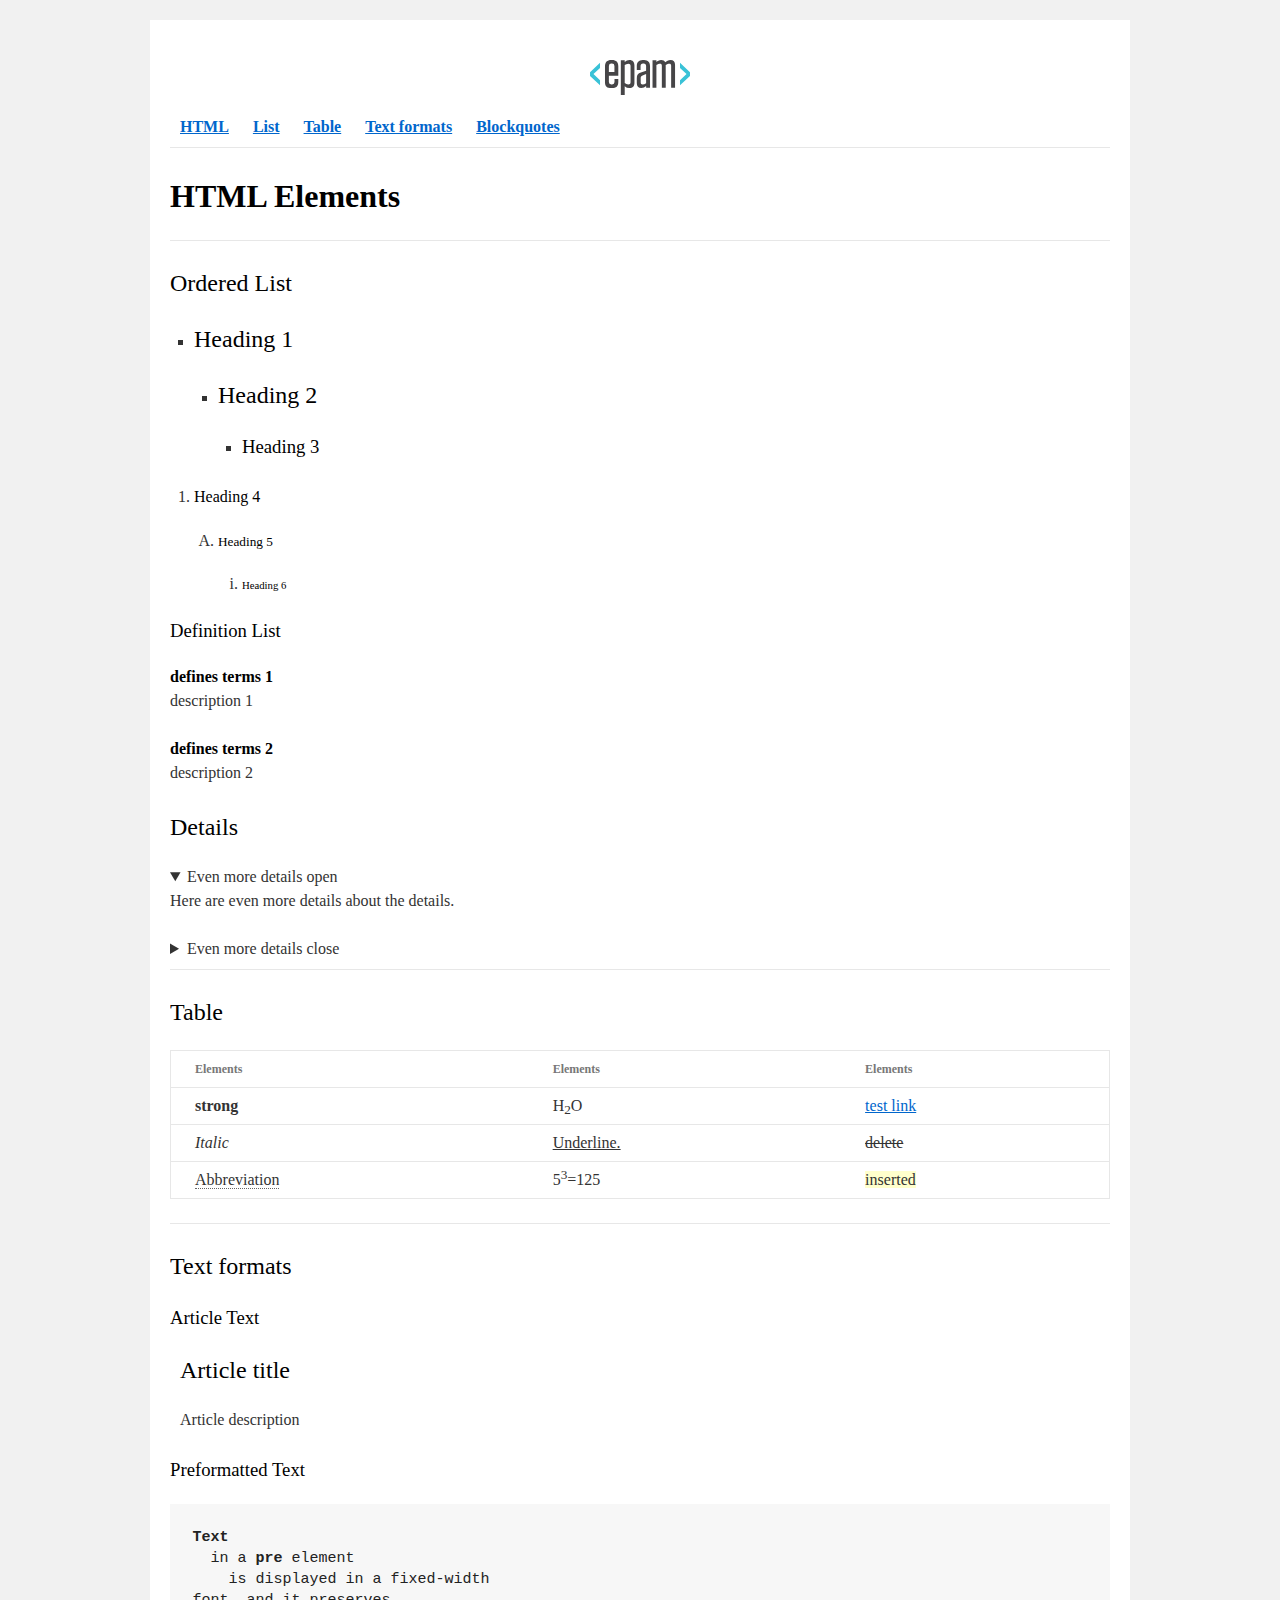
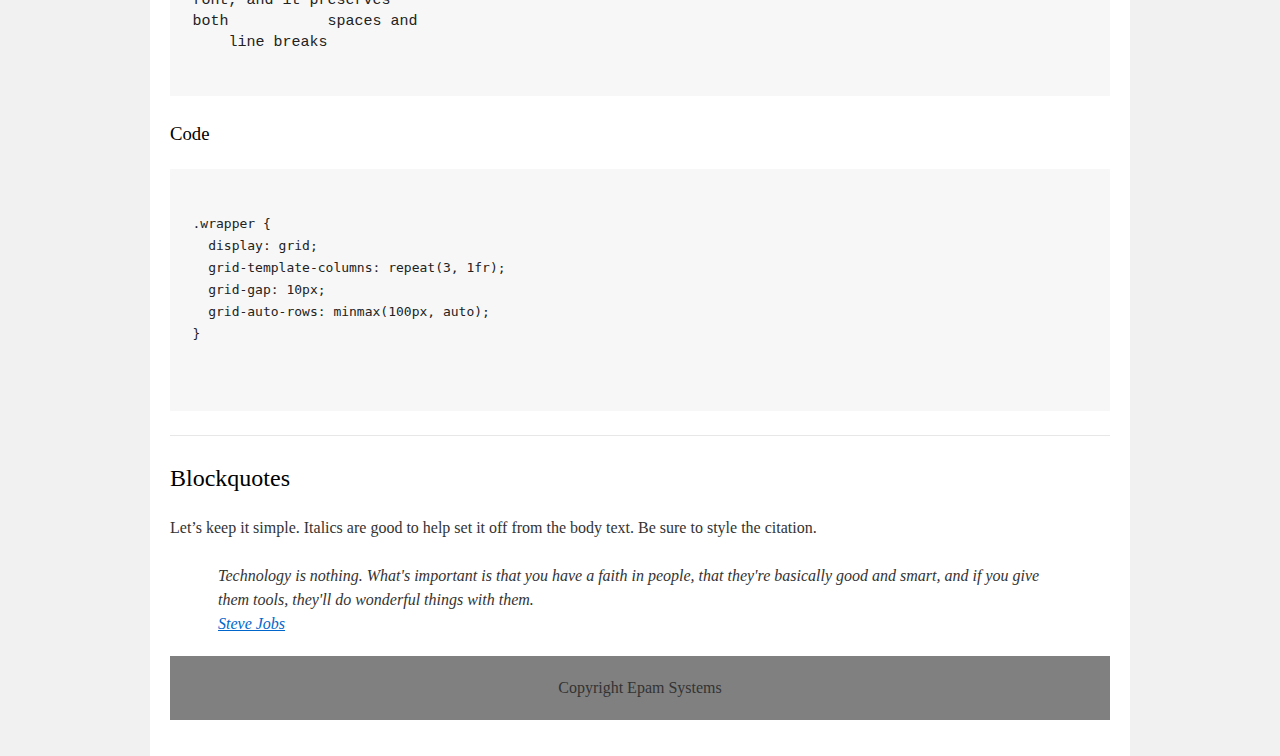
<file: homework_01/index.html>
<!DOCTYPE html>
<html>

<head>
  <meta charset="utf-8">
  <title>hw</title>
  <link rel="stylesheet" href="style.css">
</head>

<body>
  <div id="wrapper">
    <div id="main">
      <div id="container">
        <div id="content" role="main">
          
          <header>
              <a href="#"><img src="EPAM_logo.svg" alt="logo EPAM"></a>
              
              <nav>
                <a href="#HTML"><b>HTML</b></a>
                <a href="#list"><b>List</b></a>
                <a href="#table"><b>Table</b></a>
                <a href="#text"><b>Text formats</b></a>
                <a href="#blockquotes"><b>Blockquotes</b></a>
              </nav>
          </header>

          <main>

              <hr>              
              <a id="HTML"></a>
              <h1><b>HTML Elements</b></h1>              
              <hr>

              <a id="list"></a>
              <h2>Ordered List</h2>
                <ul>
                  <li><h2>Heading 1</h2>
                    <ul>
                      <li><h2>Heading 2</h2>
                        <ul>
                          <li><h3>Heading 3</h3></li>
                        </ul>
                      </li>  
                    </ul>
                  </li>
                </ul>
                <ol>
                  <li><h4>Heading 4</h4>
                    <ol type="A">
                      <li><h5>Heading 5</h5>
                        <ol type="i">
                          <li><h6>Heading 6</h6></li>
                        </ol>
                      </li>  
                    </ol>
                  </li> 
                </ol>
              
              <h3>Definition List</h3>          
                <dl>
                  <dt>defines terms 1</dt>
                    <dd>description 1</dd>
                </dl>
                <dl>
                  <dt>defines terms 2</dt>
                    <dd>description 2</dd>
                </dl>
              
              <h2>Details</h2>
                <details open="open">
                  <summary>Even more details open</summary>
                <p>Here are even more details about the details.</p>
                </details>
                <details>
                  <summary>Even more details close</summary>
                <p>Here are even more details about the details.</p>
                </details>              
              <hr>
              
              <a id="table"></a>
              <h2>Table</h2>
                <table>
                  <thead>
                    <tr>
                      <th>Elements</th>
                      <th>Elements</th>
                      <th>Elements</th>
                    </tr>
                  </thead>
                  <tbody>
                    <tr>
                      <td><b>strong</b></td>
                      <td>H<sub>2</sub>O</td>
                      <td><a href="#">test link</a></td>
                    </tr>
                    <tr>
                      <td><i>Italic</i></td>
                      <td><u>Underline.</u></td>
                      <td><s>delete</s></td>
                    </tr>
                    <tr>
                      <td><abbr>Abbreviation</abbr></td>
                      <td>5<sup>3</sup>=125</td>
                      <td><ins>inserted</ins></td>
                    </tr>
                  </tbody>
                </table>
              <hr>
            
              <a id="text"></a>
              <h2>Text formats</h2>

                <h3>Article Text</h3>
                  <article>
                    <header>
                      <h2>Article title</h2>
                    </header>
                    <p>
                      Article description
                    </p>
                  </article>
               
                <h3>Preformatted Text</h3>
                  <pre>
<b>Text</b>
  in a <b>pre</b> element
    is displayed in a fixed-width
font, and it preserves
both           spaces and
    line breaks
                  </pre>

                <h3>Code</h3>
                  <pre>
                    <code>                    
.wrapper {
  display: grid;
  grid-template-columns: repeat(3, 1fr);
  grid-gap: 10px;
  grid-auto-rows: minmax(100px, auto);
}                    
                    </code>
                  </pre>
                <hr>

              <a id="blockquotes"></a>
              <h2>Blockquotes</h2>
                <p>Let’s keep it simple. Italics are good to help set it off from the body text. Be sure to style the citation.</p>
                <blockquote>
                Technology is nothing. What's important is that you have a faith in people, that they're basically good and smart, and if you give them tools, they'll do wonderful things with them.<br>
                <a href="#">Steve Jobs</a>
                </blockquote>
              
              <p hidden>And here’s a bit of trailing text.</p>

          </main>

          <footer>
              Copyright Epam Systems
          </footer>

        </div>
      </div>
    </div>
  </div>
</body>

</html>
</file>
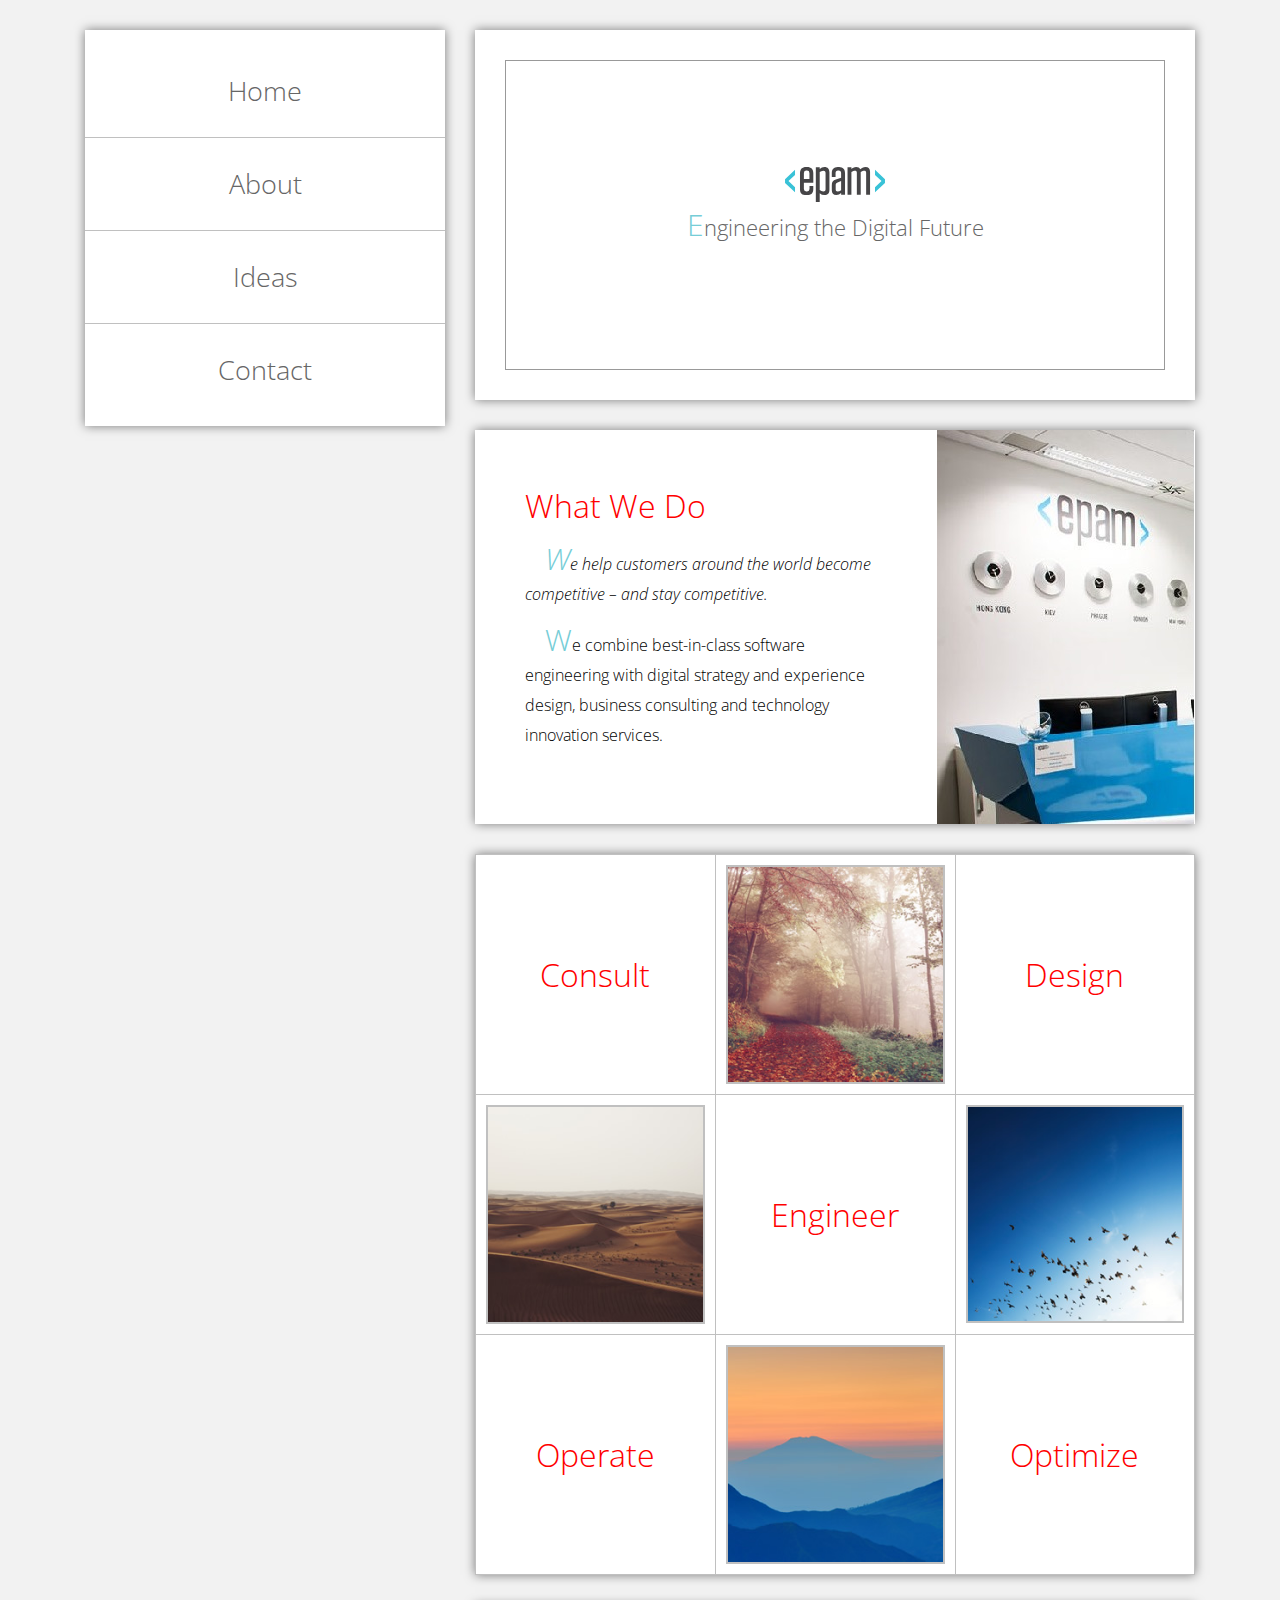
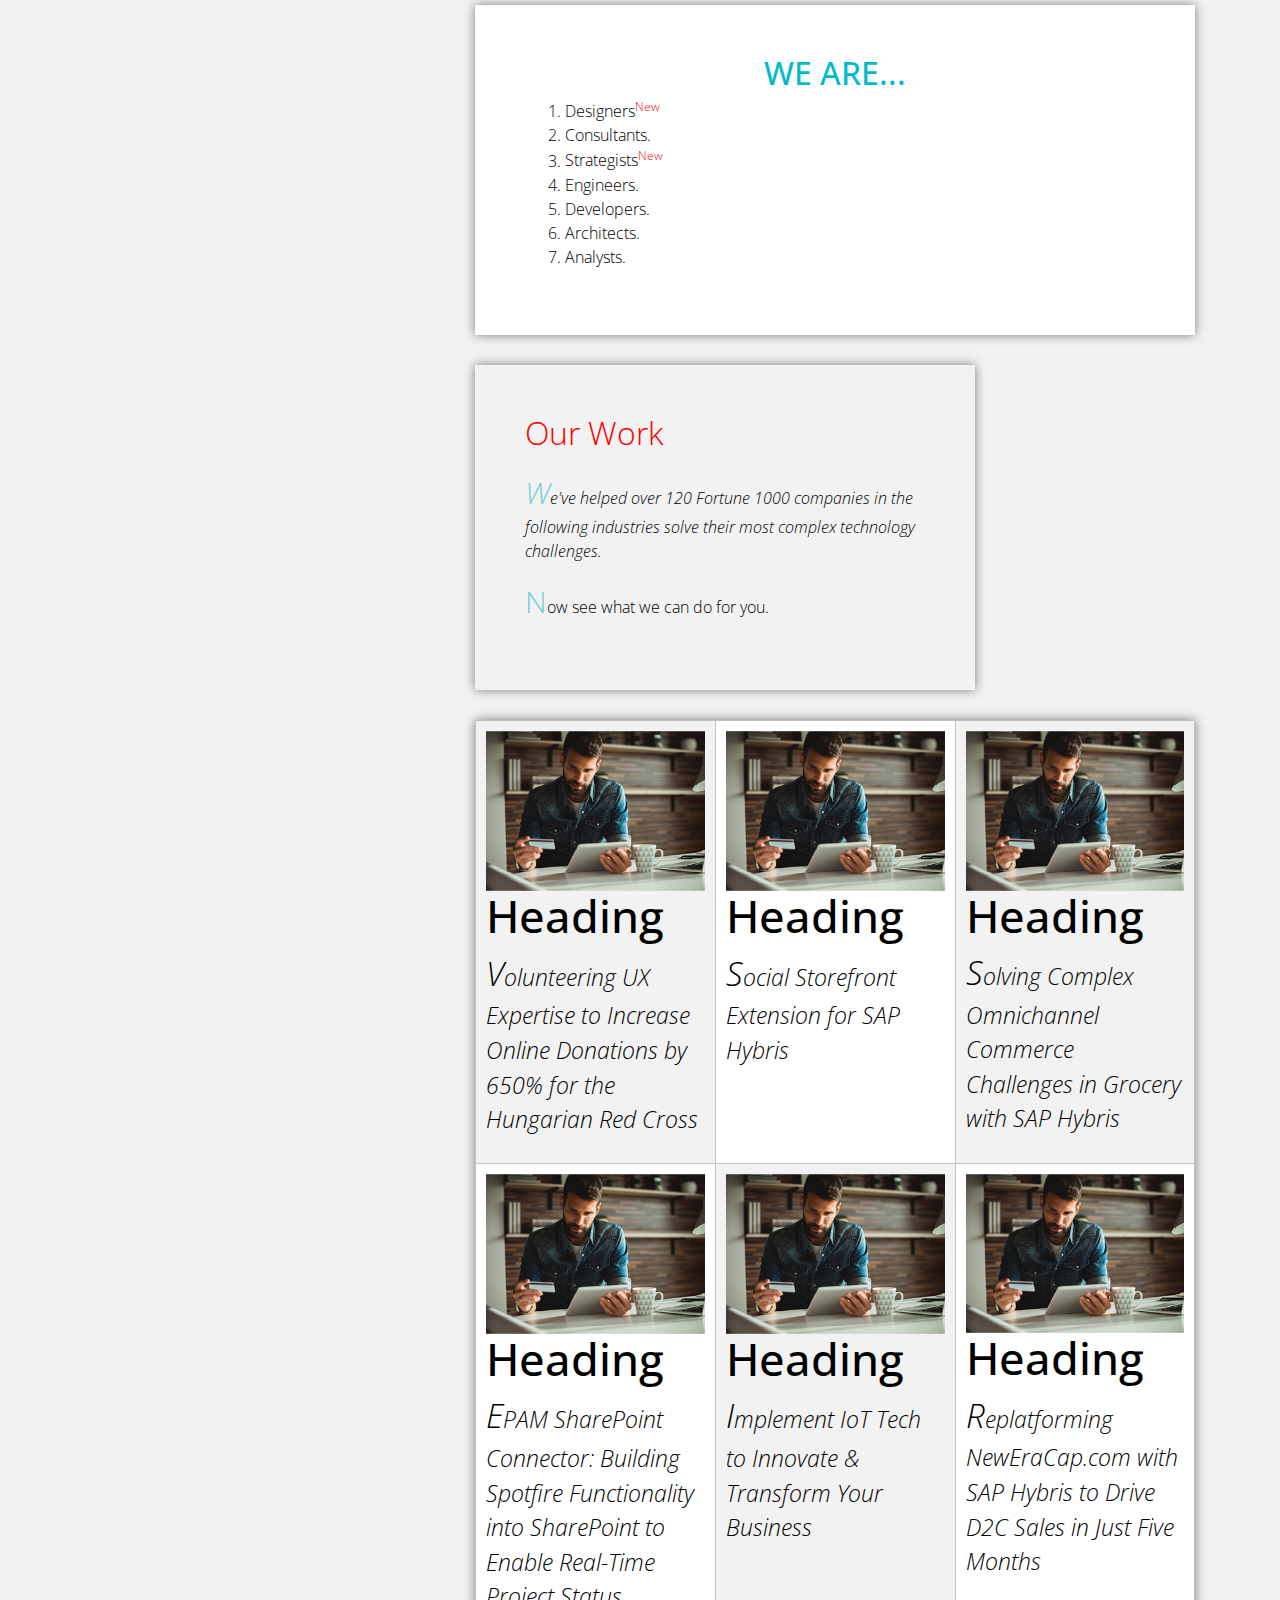
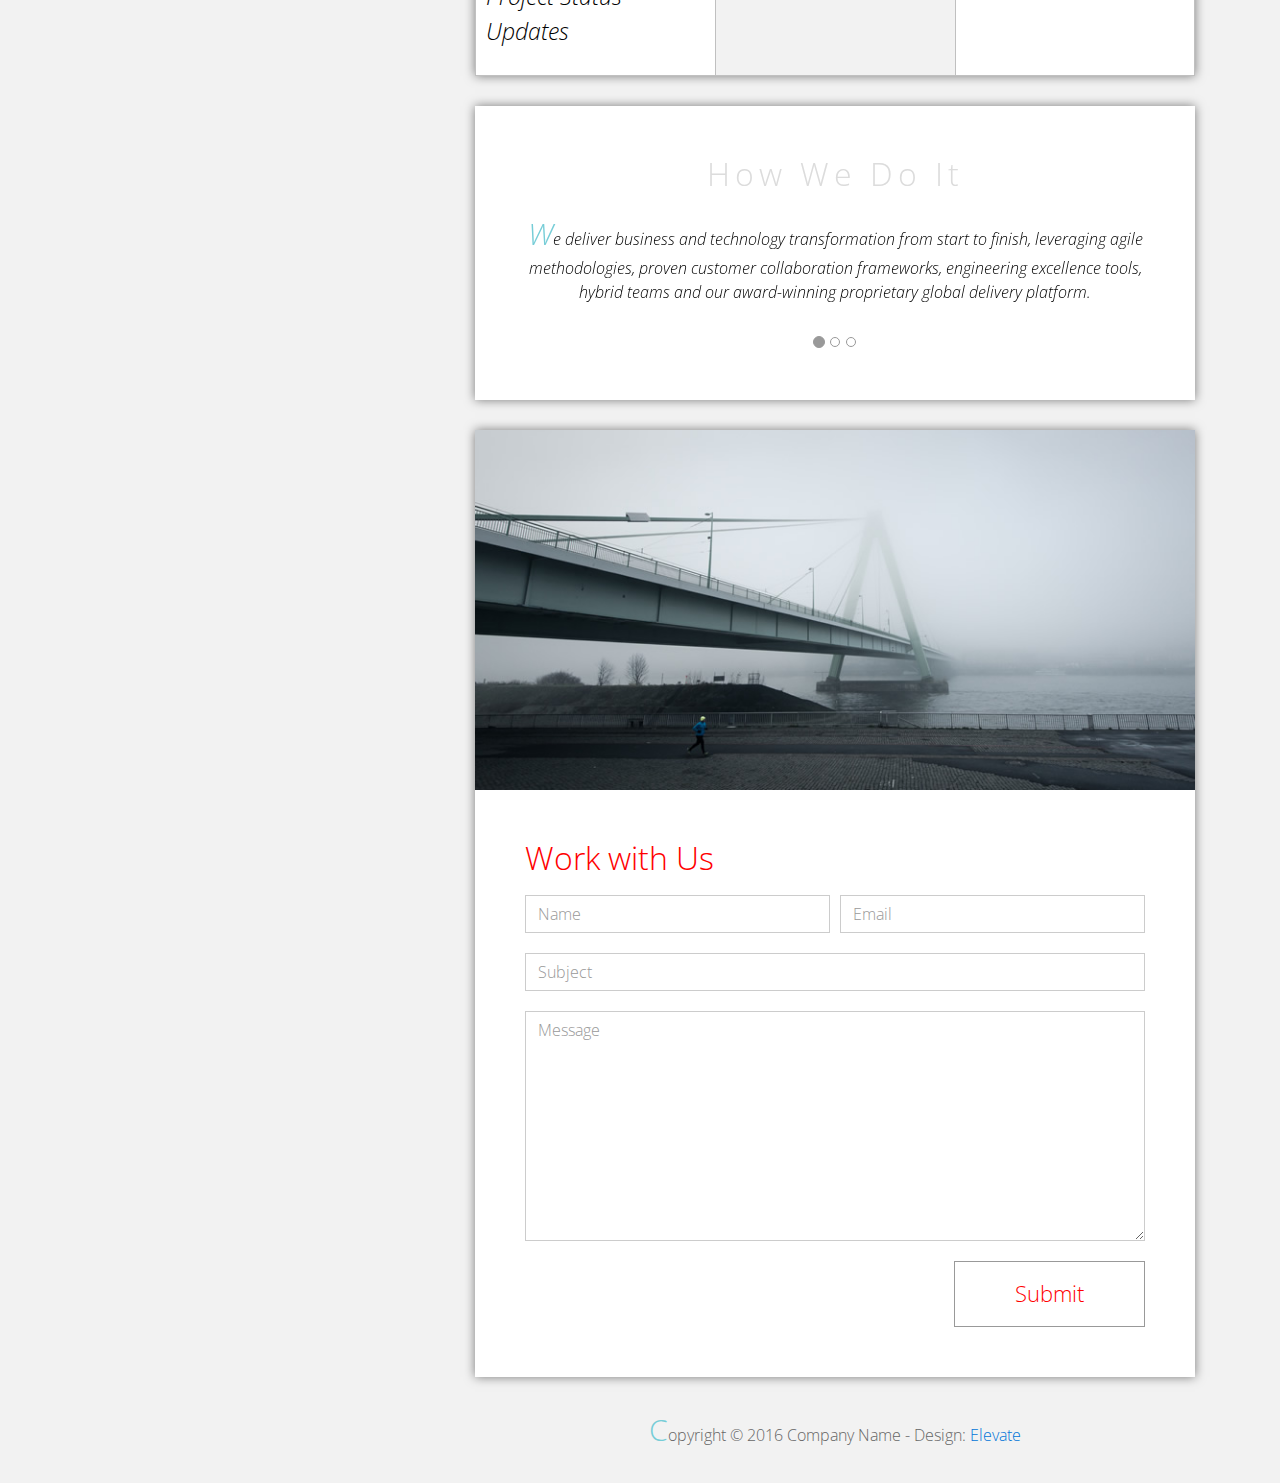
<file: homework_02/index.html>
<!DOCTYPE html>
<html lang="en">
<head>
  <meta charset="utf-8">
  <meta http-equiv="X-UA-Compatible" content="IE=edge">
  <meta name="viewport" content="width=device-width, initial-scale=1">

  <title>CSS Basic HW</title>



  <!-- load stylesheets -->
  <link rel="stylesheet" href="http://fonts.googleapis.com/css?family=Open+Sans:300,400">
  <!-- Google web font "Open Sans" -->
  <link rel="stylesheet" href="css/bootstrap.min.css">
  <!-- Bootstrap style -->
  <link rel="stylesheet" href="css/style.css">
  <!-- Templatemo style -->
  <style>
    .tm-section-title {
      color: red;
    }
    .box {
      border: 1px solid silver!important;
      padding: 10px;
    }
  </style>

</head>

<body>
<div class="container">

  <div class="tm-sidebar">
    <nav class="tm-main-nav">
      <ul>
        <li class="tm-nav-item"><a href="#home" class="tm-nav-item-link">Home</a></li>
        <li class="tm-nav-item"><a href="#about" class="tm-nav-item-link">About</a></li>
        <li class="tm-nav-item"><a href="#ideas" class="tm-nav-item-link">Ideas</a></li>
        <li class="tm-nav-item"><a href="#contact" class="tm-nav-item-link">Contact</a></li>
      </ul>
    </nav>
  </div>

  <div class="tm-main-content">

    <section id="home" class="tm-content-box tm-banner margin-b-10">
      <div class="tm-banner-inner">
        <img src="img/EPAM_logo.svg" width="100px" alt="">
        <p class="tm-banner-text">Engineering the Digital Future</p>
      </div>
    </section>

    <section>
      <div class="tm-content-box flex-2-col">

        <div class="pad flex-item tm-team-description-container">
          <h2 class="tm-section-title">What We Do</h2>
          <p class="tm-section-description">We help customers around the world become competitive – and stay competitive.</p>
          <p class="tm-section-description"> We combine best-in-class software engineering with digital strategy and experience design, business consulting and technology innovation services.</p>
        </div>
        <div class="flex-item">
          <img src="img/image.jpg" alt="">
        </div>
        

      </div>
      <div id="about" class="tm-content-box">

        <ul class="boxes gallery-container">
          <li class="box box-bg">
            <h2 class="tm-section-title tm-section-title-box tm-box-bg-title">Consult</h2>
            <img src="img/white-bg.jpg" alt="Image" class="img-fluid">
          </li>
          <li class="box">
            <a href="img/idea-large-01.jpg"><img src="img/idea-01.jpg" alt="Image"
                                                 class="img-fluid"></a>
          </li>
          <li class="box box-bg">
            <h2 class="tm-section-title tm-section-title-box tm-box-bg-title">Design</h2>
            <img src="img/white-bg.jpg" alt="Image" class="img-fluid">
          </li>
          <li class="box">
            <a href="img/idea-large-02.jpg"><img src="img/idea-02.jpg" alt="Image"
                                                 class="img-fluid"></a>
          </li>
          <li class="box box-bg">
            <h2 class="tm-section-title tm-section-title-box tm-box-bg-title">Engineer</h2>
            <img src="img/white-bg.jpg" alt="Image" class="img-fluid">
          </li>
          <li class="box">
            <a href="img/idea-large-03.jpg"><img src="img/idea-03.jpg" alt="Image"
                                                 class="img-fluid"></a>
          </li>
          <li class="box box-bg">
            <h2 class="tm-section-title tm-section-title-box tm-box-bg-title">Operate</h2>
            <img src="img/white-bg.jpg" alt="Image" class="img-fluid">
          </li>
          <li class="box">
            <a href="img/idea-large-04.jpg"><img src="img/idea-04.jpg" alt="Image"
                                                 class="img-fluid"></a>
          </li>
          <li class="box box-bg">
            <h2 class="tm-section-title tm-section-title-box tm-box-bg-title">Optimize</h2>
            <img src="img/white-bg.jpg" alt="Image" class="img-fluid">
          </li>
        </ul>

      </div>

    </section>

    <!-- slider -->
    <section class="heading tm-content-box pad">
      <h2> WE ARE...</h2>
      <ol>
        <li><a href="index.html" class="text">Designers</a></li>
        <li><a href="index.html">Consultants</a></li>
        <li><a href="#" class="text">Strategists</a></li>
        <li><a href="#">Engineers</a></li>
        <li><a href="#">Developers</a></li>
        <li><a href="#">Architects</a></li>
        <li><a href="#">Analysts</a></li>
      </ol>
  
    </section>

    <section class="blocks">
       <div class="pad flex-item tm-team-description-container">
          <h2 class="tm-section-title">Our Work</h2>
          <p class="tm-section-description">We've helped over 120 Fortune 1000 companies in the following industries solve their most complex technology challenges. </p>
          <p class="tm-section-description"> Now see what we can do for you.</p>
        </div>
      <div class="tm-content-box flex-2-col">
      </div>
      <div  class="tm-content-box">
        <ul class="boxes gallery-container">
          <li class="box box-bg">
            <img src="img/image-1.jpg" alt="Image" class="img-fluid">
            <div>
              <h2>Heading</h2>
              <p>Volunteering UX Expertise to Increase Online Donations by 650% for the Hungarian Red Cross</p>
            </div>
          </li>
          <li class="box">
            <img src="img/image-1.jpg" alt="Image" class="img-fluid">
            <div>
              <h2>Heading</h2>
              <p>Social Storefront Extension for SAP Hybris</p>
            </div>
          </li>
          <li class="box box-bg">
            <img src="img/image-1.jpg" alt="Image" class="img-fluid">
            <div>
              <h2>Heading</h2>
              <p>Solving Complex Omnichannel Commerce Challenges in Grocery with SAP Hybris</p>
            </div>
          </li>
          <li class="box">
            <img src="img/image-1.jpg" alt="Image" class="img-fluid">
            <div>
              <h2>Heading</h2>
              <p>EPAM SharePoint Connector: Building Spotfire Functionality into SharePoint to Enable Real-Time Project Status Updates</p>
            </div>
          </li>
          <li class="box box-bg">
            <img src="img/image-1.jpg" alt="Image" class="img-fluid">
            <div>
              <h2>Heading</h2>
              <p>Implement IoT Tech to Innovate & Transform Your Business</p>
            </div>
          </li>
          <li class="box">
            <img src="img/image-1.jpg" alt="Image" class="img-fluid">
            <div>
              <h2>Heading</h2>
              <p>Replatforming NewEraCap.com with SAP Hybris to Drive D2C Sales in Just Five Months</p>
            </div>
          </li>
        </ul>

      </div>
    </section>

    <section id="ideas">
      <div id="tmCarousel" class="carousel slide tm-content-box" data-ride="carousel">

        <ol class="carousel-indicators">
          <li data-target="#tmCarousel" data-slide-to="0" class="active"></li>
          <li data-target="#tmCarousel" data-slide-to="1" class=""></li>
          <li data-target="#tmCarousel" data-slide-to="2" class=""></li>
        </ol>

        <div class="carousel-inner" role="listbox">

          <div class="carousel-item active">
            <div class="carousel-content">
              <div class="flex-item">
                <h2 class="tm-section-title">How We Do It</h2>
                <p class="tm-section-description carousel-description">We deliver business and technology transformation from start to finish, leveraging agile methodologies, proven customer collaboration frameworks, engineering excellence tools, hybrid teams and our award-winning proprietary global delivery platform.</p>
              </div>
            </div>
          </div>

          <div class="carousel-item">
            <div class="carousel-content">
              <div class="flex-item">
                <h2 class="tm-section-title">Our Clients</h2>
                <p class="tm-section-description carousel-description">Lorem ipsum dolor sit amet,
                  consectetur adipiscing elit. Quisque vel nisi pharetra nibh varius pharetra ac
                  sagittis nisi. Etiam pharetra vestibulum hendrerit. Pellentesque interdum metus
                  sed massa rutrum.</p>
              </div>
            </div>
          </div>

          <div class="carousel-item">
            <div class="carousel-content">
              <div class="flex-item">
                <h2 class="tm-section-title">Our Projects</h2>
                <p class="tm-section-description carousel-description">Donec ex libero, fringilla
                  vitae purus sit amet, rhoncus pharetra lorem. Pellentesque id sem id lacus
                  ultricies vehicula. Aliquam rutrum mi non. Pellentesque interdum metus sed massa
                  rutrum.</p>
              </div>
            </div>
          </div>

        </div>

      </div>
    </section>

    <section class="tm-content-box">
      <img src="img/contact.jpg" alt="Contact image" class="img-fluid">

      <div id="contact" class="pad">
        <h2 class="tm-section-title">Work with Us</h2>
        <form action="#contact" method="get" class="contact-form">

          <div class="form-group col-xs-12 col-sm-12 col-md-6 col-lg-6 form-group-2-col-left">
            <input type="text" id="contact_name" name="contact_name" class="form-control"
                   placeholder="Name" required/>
          </div>
          <div class="form-group col-xs-12 col-sm-12 col-md-6 col-lg-6 form-group-2-col-right">
            <input type="email" id="contact_email" name="contact_email" class="form-control"
                   placeholder="Email" required/>
          </div>
          <div class="form-group">
            <input type="text" id="contact_subject" name="contact_subject" class="form-control"
                   placeholder="Subject" required/>
          </div>
          <div class="form-group">
            <textarea id="contact_message" name="contact_message" class="form-control" rows="9"
                      placeholder="Message" required></textarea>
          </div>

          <button type="submit" class="btn btn-primary submit-btn">Submit</button>

        </form>
      </div>
    </section>

    <footer class="tm-footer">
      <p class="text-xs-center">Copyright &copy; 2016 Company Name

        - Design: <a rel="nofollow" href="http://www.templatemo.com/tm-481-elevate"
                     target="_parent">Elevate</a></p>
    </footer>

  </div>

</div>

</body>
</html>
</file>
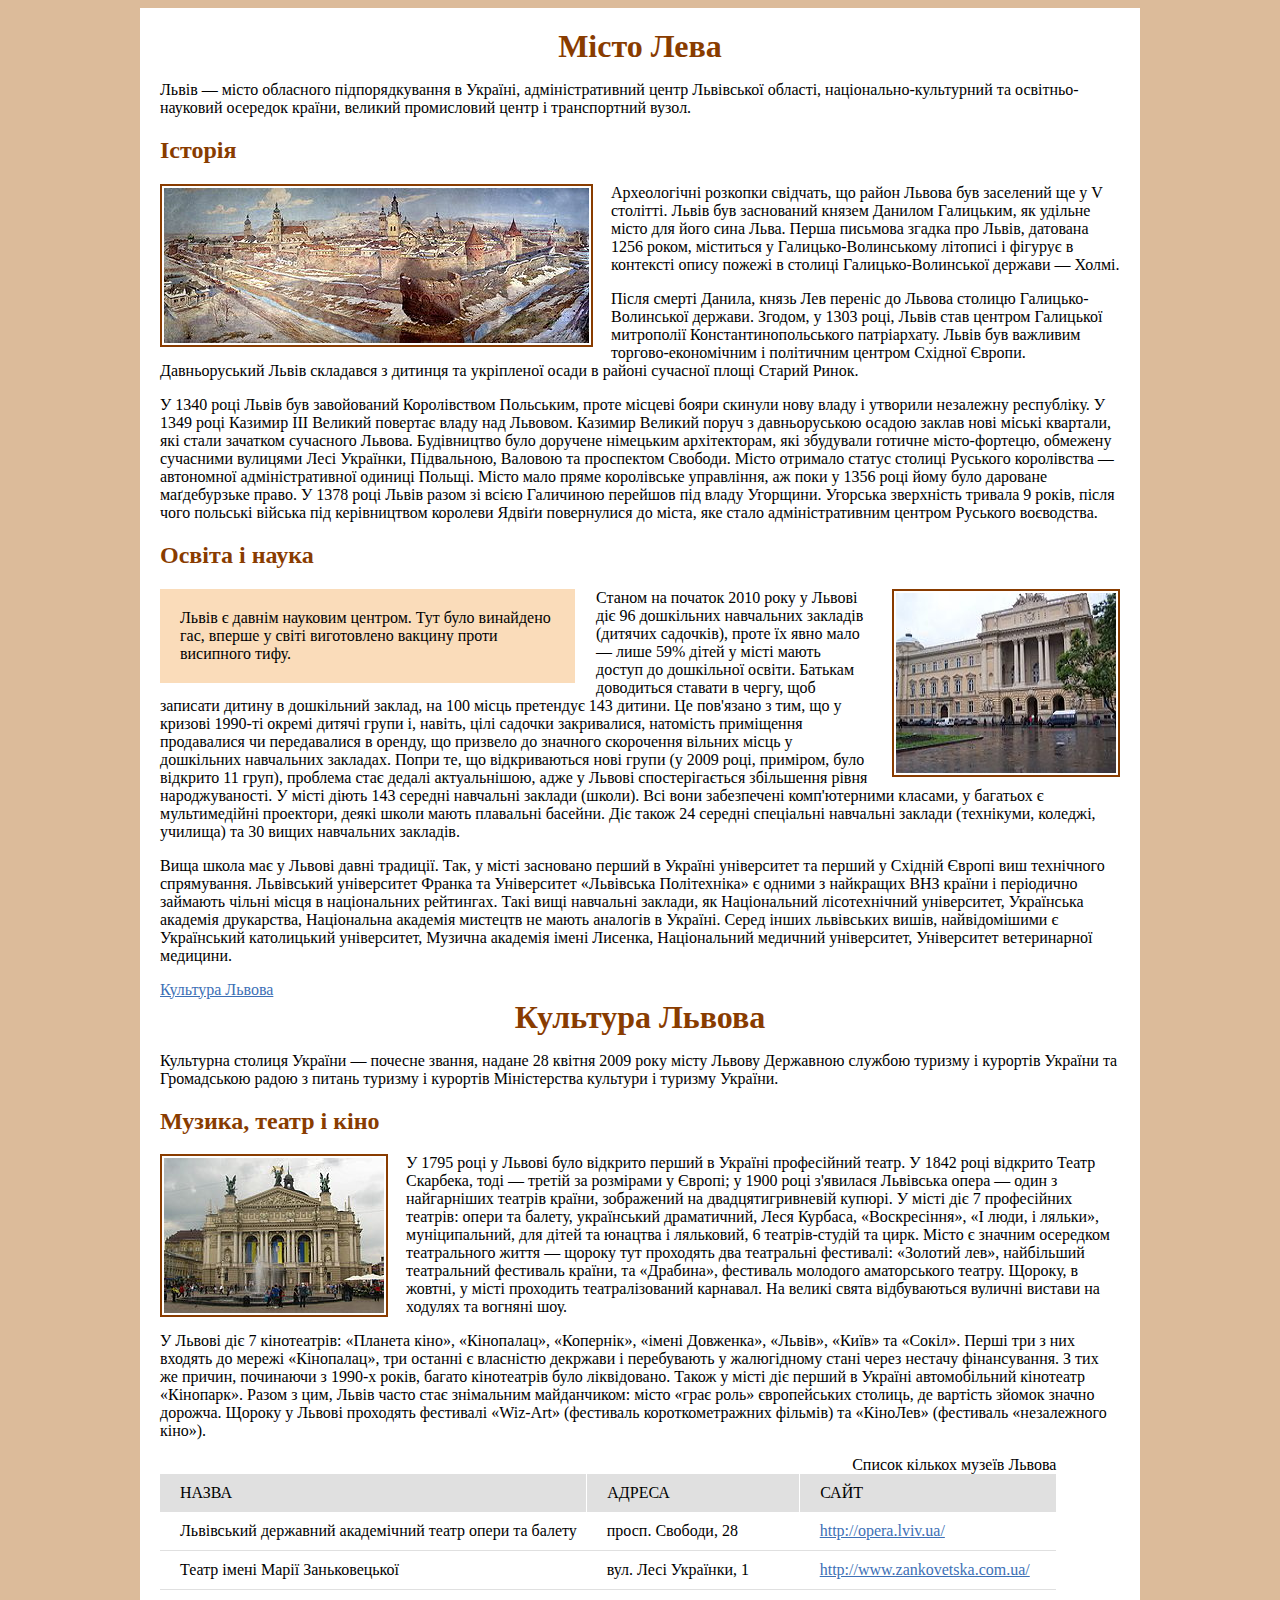
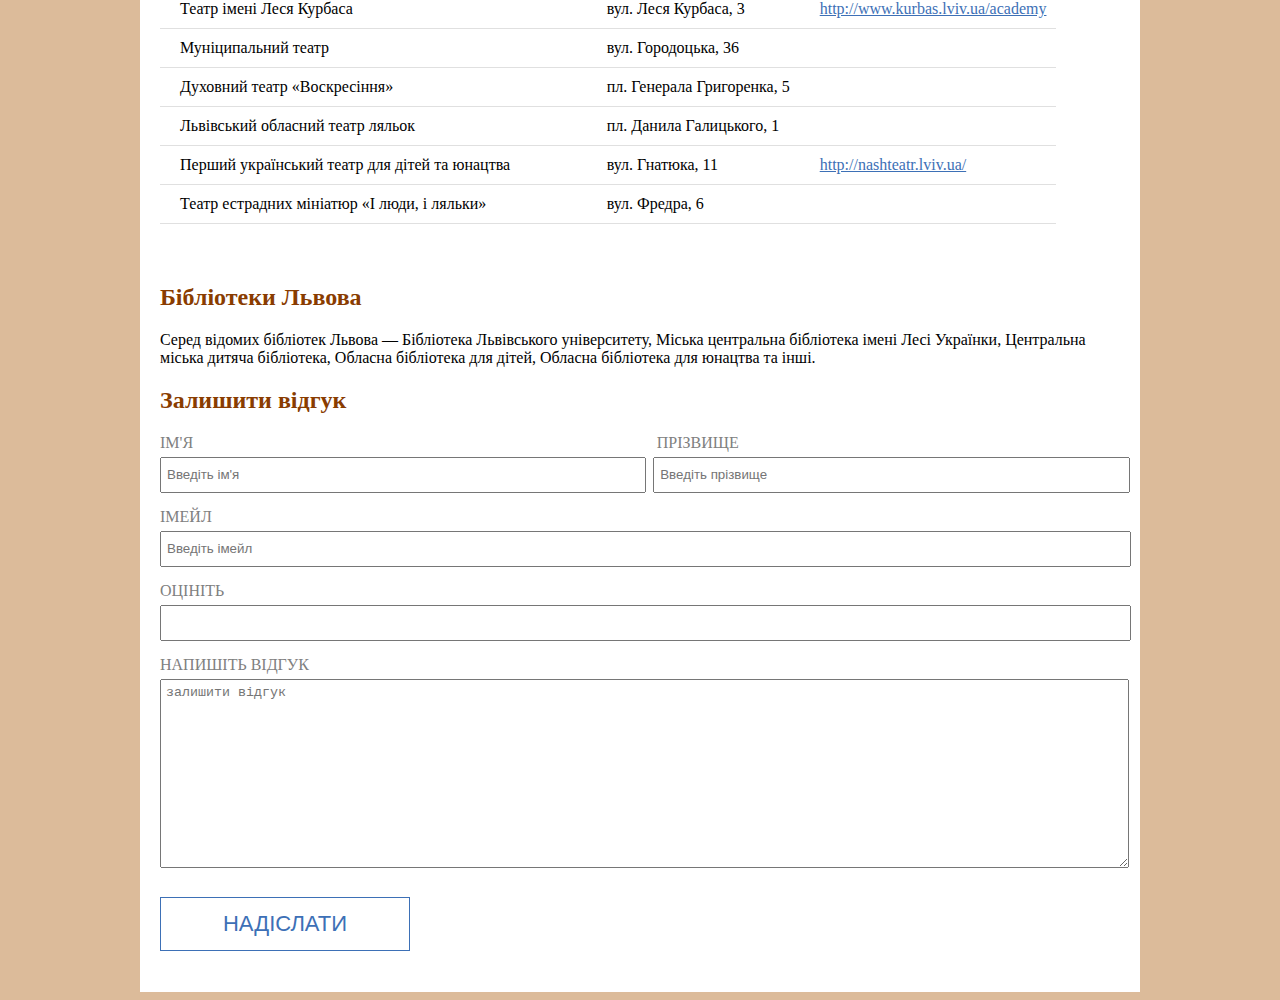
<file: homework_03/index.html>
<!DOCTYPE html>
<html>

<head>
  <meta charset="utf-8">
  <title>Epam Front End Lab. Preprocessors</title>
  <link rel="stylesheet" type="text/css" href="css/style1.css">
  <!-- <link rel="stylesheet" type="text/css" href="css/style2.css"> -->
</head>

<body>
  <div id="content">
    <h1>Місто Лева</h1>
    <p>Львів — місто обласного підпорядкування в Україні, адміністративний центр Львівської області, національно-культурний
      та освітньо-науковий осередок країни, великий промисловий центр і транспортний вузол.</p>
    <h2>Історія</h2>
    <p><img class="img-left" src="img/lviv.jpg" width="425" height="155" alt="" /> Археологічні розкопки свідчать, що район
      Львова був заселений ще у V столітті. Львів був заснований князем Данилом Галицьким, як удільне місто для його сина
      Льва. Перша письмова згадка про Львів, датована 1256 роком, міститься у Галицько-Волинському літописі і фігурує в контексті
      опису пожежі в столиці Галицько-Волинської держави — Холмі.</p>
    <p>Після смерті Данила, князь Лев переніс до Львова столицю Галицько-Волинської держави. Згодом, у 1303 році, Львів став
      центром Галицької митрополії Константинопольського патріархату. Львів був важливим торгово-економічним і політичним
      центром Східної Європи. Давньоруський Львів складався з дитинця та укріпленої осади в районі сучасної площі Старий
      Ринок.
    </p>
    <p>У 1340 році Львів був завойований Королівством Польським, проте місцеві бояри скинули нову владу і утворили незалежну
      республіку. У 1349 році Казимир III Великий повертає владу над Львовом. Казимир Великий поруч з давньоруською осадою
      заклав нові міські квартали, які стали зачатком сучасного Львова. Будівництво було доручене німецьким архітекторам,
      які збудували готичне місто-фортецю, обмежену сучасними вулицями Лесі Українки, Підвальною, Валовою та проспектом Свободи.
      Місто отримало статус столиці Руського королівства — автономної адміністративної одиниці Польщі. Місто мало пряме королівське
      управління, аж поки у 1356 році йому було дароване маґдебурзьке право. У 1378 році Львів разом зі всією Галичиною перейшов
      під владу Угорщини. Угорська зверхність тривала 9 років, після чого польські війська під керівництвом королеви Ядвіґи
      повернулися до міста, яке стало адміністративним центром Руського воєводства.</p>
    <h2>Освіта і наука</h2>
    <div class="brief">
      Львів є давнім науковим центром. Тут було винайдено гас, вперше у світі виготовлено вакцину проти висипного тифу.
    </div>
    <img class="img-right" src="img/university.jpg" width="220" height="165" alt="" />
    <p>Станом на початок 2010 року у Львові діє 96 дошкільних навчальних закладів (дитячих садочків), проте їх явно мало — лише
      59% дітей у місті мають доступ до дошкільної освіти. Батькам доводиться ставати в чергу, щоб записати дитину в дошкільний
      заклад, на 100 місць претендує 143 дитини. Це пов'язано з тим, що у кризові 1990-ті окремі дитячі групи і, навіть,
      цілі садочки закривалися, натомість приміщення продавалися чи передавалися в оренду, що призвело до значного скорочення
      вільних місць у дошкільних навчальних закладах. Попри те, що відкриваються нові групи (у 2009 році, приміром, було
      відкрито 11 груп), проблема стає дедалі актуальнішою, адже у Львові спостерігається збільшення рівня народжуваності.
      У місті діють 143 середні навчальні заклади (школи). Всі вони забезпечені комп'ютерними класами, у багатьох є мультимедійні
      проектори, деякі школи мають плавальні басейни. Діє також 24 середні спеціальні навчальні заклади (технікуми, коледжі,
      училища) та 30 вищих навчальних закладів.</p>
    <p>Вища школа має у Львові давні традиції. Так, у місті засновано перший в Україні університет та перший у Східній Європі
      виш технічного спрямування. Львівський університет Франка та Університет «Львівська Політехніка» є одними з найкращих
      ВНЗ країни і періодично займають чільні місця в національних рейтингах. Такі вищі навчальні заклади, як Національний
      лісотехнічний університет, Українська академія друкарства, Національна академія мистецтв не мають аналогів в Україні.
      Серед інших львівських вишів, найвідомішими є Український католицький університет, Музична академія імені Лисенка,
      Національний медичний університет, Університет ветеринарної медицини.</p>
    <a href="culture.html">Культура Львова</a>

    <h1>Культура Львова</h1>
    <p>Культурна столиця України — почесне звання, надане 28 квітня 2009 року місту Львову Державною службою туризму і курортів
      України та Громадською радою з питань туризму і курортів Міністерства культури і туризму України.</p>
    <h2>Музика, театр і кіно</h2>
    <img class="img-left" src="img/opera.jpg" width="220" height="155" alt="" />
    <p>У 1795 році у Львові було відкрито перший в Україні професійний театр. У 1842 році відкрито Театр Скарбека, тоді — третій
      за розмірами у Європі; у 1900 році з'явилася Львівська опера — один з найгарніших театрів країни, зображений на двадцятигривневій
      купюрі. У місті діє 7 професійних театрів: опери та балету, український драматичний, Леся Курбаса, «Воскресіння», «І
      люди, і ляльки», муніципальний, для дітей та юнацтва і ляльковий, 6 театрів-студій та цирк. Місто є значним осередком
      театрального життя — щороку тут проходять два театральні фестивалі: «Золотий лев», найбільший театральний фестиваль
      країни, та «Драбина», фестиваль молодого аматорського театру. Щороку, в жовтні, у місті проходить театралізований карнавал.
      На великі свята відбуваються вуличні вистави на ходулях та вогняні шоу.</p>
    <p>У Львові діє 7 кінотеатрів: «Планета кіно», «Кінопалац», «Копернік», «імені Довженка», «Львів», «Київ» та «Сокіл». Перші
      три з них входять до мережі «Кінопалац», три останні є власністю декржави і перебувають у жалюгідному стані через нестачу
      фінансування. З тих же причин, починаючи з 1990-х років, багато кінотеатрів було ліквідовано. Також у місті діє перший
      в Україні автомобільний кінотеатр «Кінопарк». Разом з цим, Львів часто стає знімальним майданчиком: місто «грає роль»
      європейських столиць, де вартість зйомок значно дорожча. Щороку у Львові проходять фестивалі «Wiz-Art» (фестиваль короткометражних
      фільмів) та «КіноЛев» (фестиваль «незалежного кіно»).</p>
    <table>
      <caption>Список кількох музеїв Львова</caption>
      <tr>
        <th>Назва</th>
        <th>Адреса</th>
        <th>Сайт</th>
      </tr>
      <tr>
        <td>Львівський державний академічний театр опери та балету</td>
        <td>просп. Свободи, 28</td>
        <td><a href="#">http://opera.lviv.ua/</a></td>
      </tr>
      <tr>
        <td>Театр імені Марії Заньковецької</td>
        <td>вул. Лесі Українки, 1</td>
        <td><a href="#">http://www.zankovetska.com.ua/</a></td>
      </tr>
      <tr>
        <td>Театр імені Леся Курбаса</td>
        <td>вул. Леся Курбаса, 3</td>
        <td><a href="#">http://www.kurbas.lviv.ua/academy</a></td>
      </tr>
      <tr>
        <td>Муніципальний театр</td>
        <td>вул. Городоцька, 36</td>
        <td></td>
      </tr>
      <tr>
        <td>Духовний театр «Воскресіння»</td>
        <td>пл. Генерала Григоренка, 5</td>
        <td></td>
      </tr>
      <tr>
        <td>Львівський обласний театр ляльок</td>
        <td>пл. Данила Галицького, 1</td>
        <td></td>
      </tr>
      <tr>
        <td>Перший український театр для дітей та юнацтва</td>
        <td>вул. Гнатюка, 11</td>
        <td><a href="#">http://nashteatr.lviv.ua/</a></td>
      </tr>
      <tr>
        <td>Театр естрадних мініатюр «І люди, і ляльки»</td>
        <td>вул. Фредра, 6</td>
        <td></td>
      </tr>
    </table>
    <h2>Бібліотеки Львова</h2>
    <p>Серед відомих бібліотек Львова — Бібліотека Львівського університету, Міська центральна бібліотека імені Лесі Українки,
      Центральна міська дитяча бібліотека, Обласна бібліотека для дітей, Обласна бібліотека для юнацтва та інші.</p>
    <div>
      <h2>Залишити відгук</h2>
      <form>
        <div class="nameSurname">
          <label for="name">ІМ'Я</label>
          <label for="surname" class="surnameLabel">ПРІЗВИЩЕ</label><br>
          <input type="text" id="name" name="name" placeholder="Введіть ім'я">
          <input type="text" id="surname" name="surname" placeholder="Введіть прізвище" class="right"> 
        </div>
        <div class="email">
          <label for="email">ІМЕЙЛ</label>
          <input type="email" id="email" name="email" placeholder="Введіть імейл">
        </div>
        <div class="rate">
          <label for="rate">ОЦІНІТЬ</label>
          <input type="text" id="rate" name="rating"> 
        </div>
        <div class="feedback">
          <label for="feedbackField">НАПИШІТЬ ВІДГУК</label>
          <textarea  id="feedbackField" placeholder="залишити відгук"></textarea> 
        </div>
        <button type="submit">НАДІСЛАТИ</button>
      </form>
    </div>
  </div>
</body>

</html>
</file>
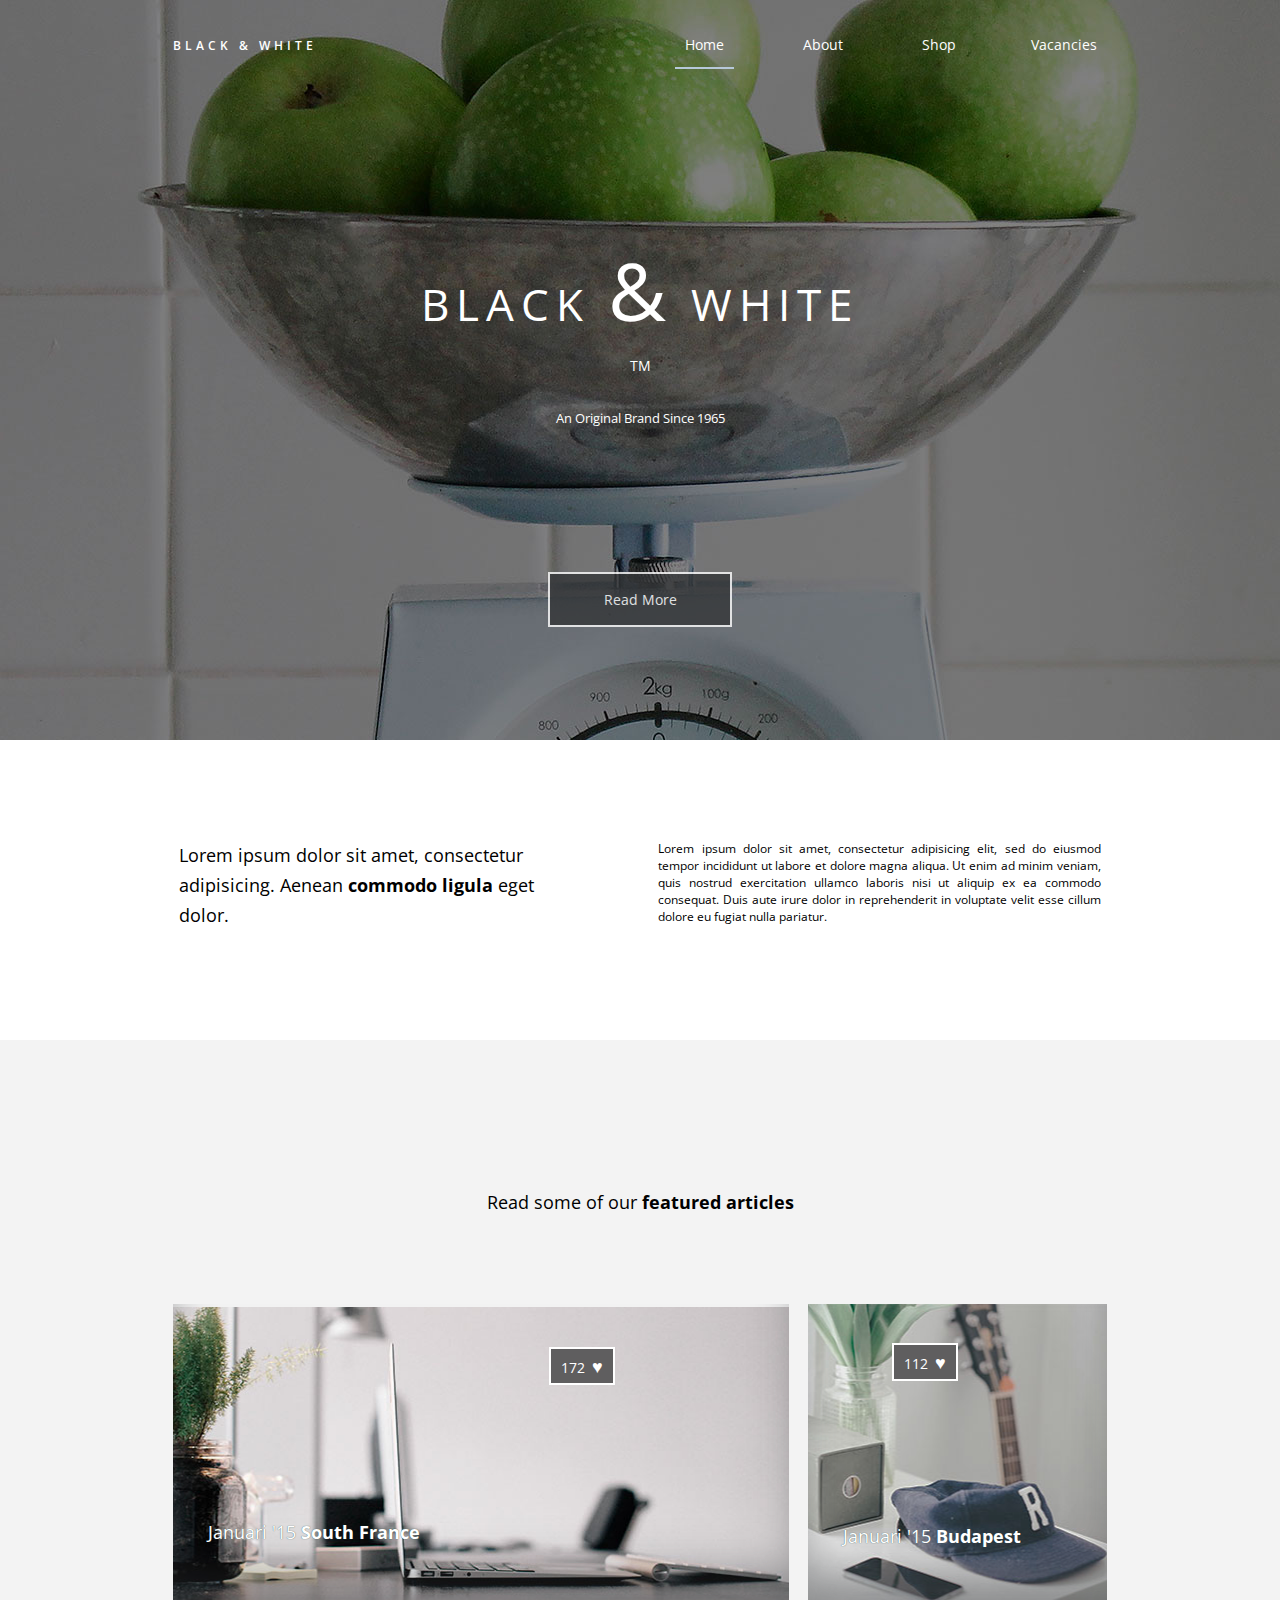
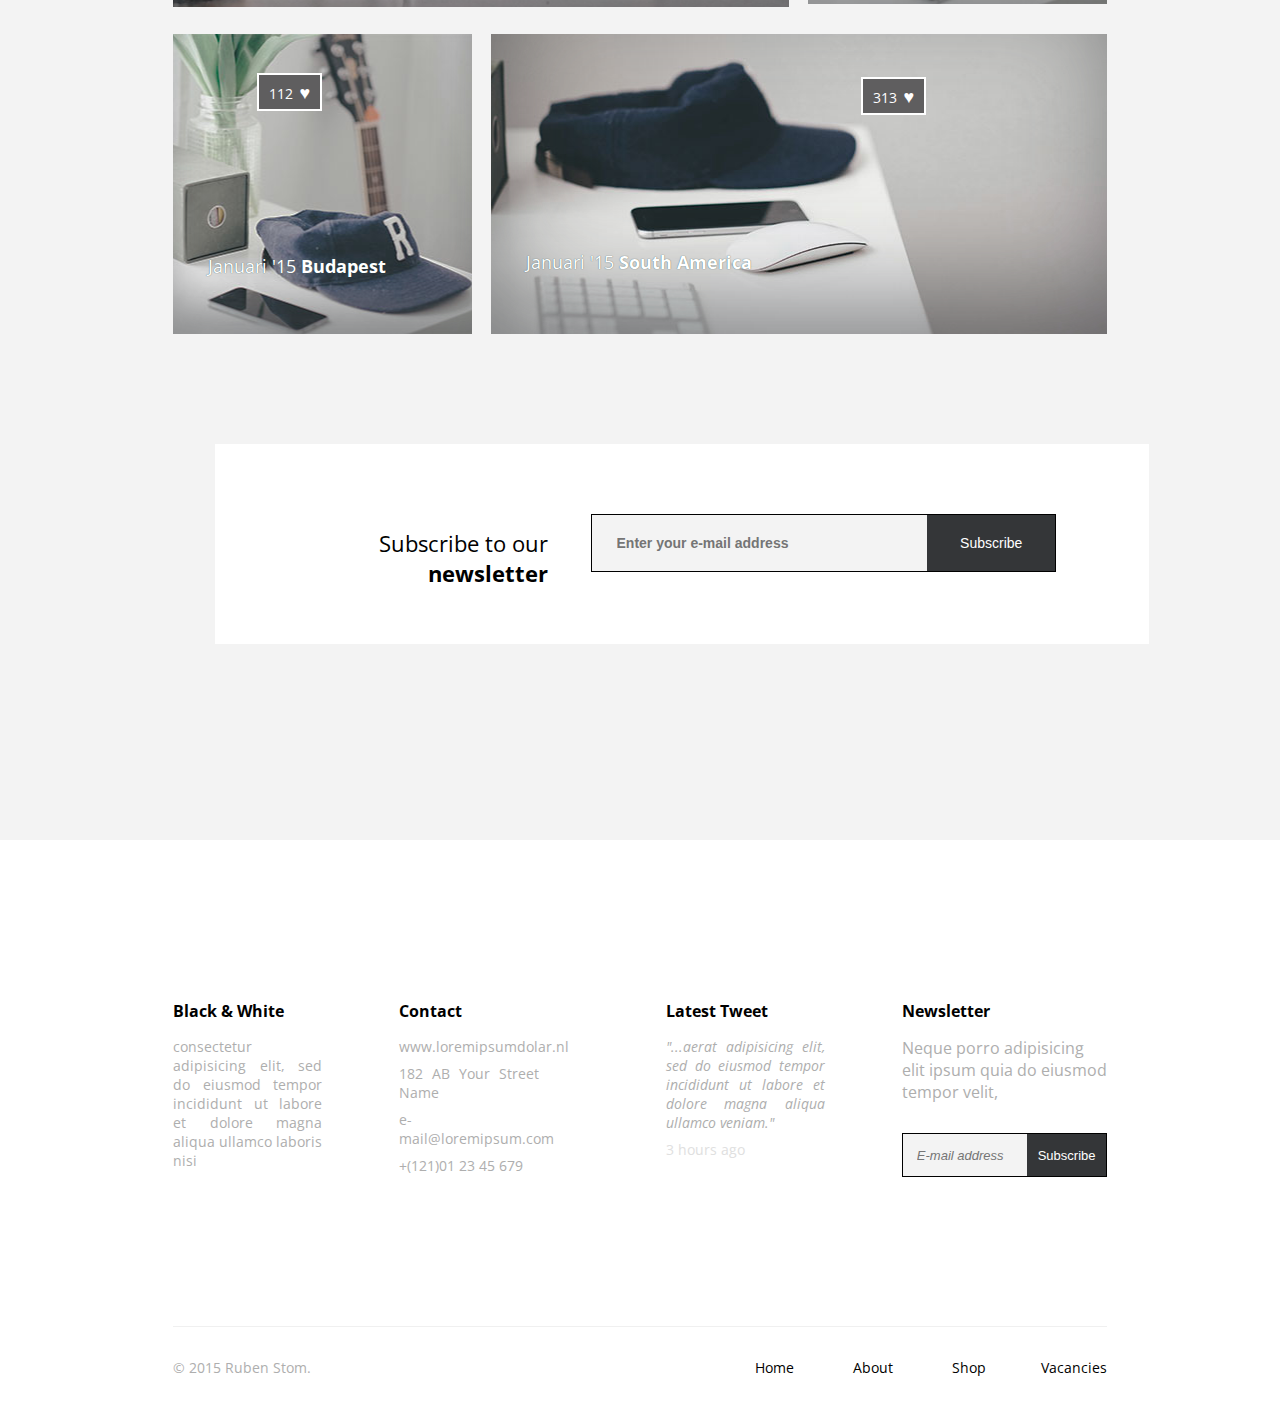
<file: homework_04/index.html>
<!DOCTYPE html>
<html lang="en">
<head>
  <meta charset="utf-8">
  <meta http-equiv="X-UA-Compatible" content="IE=edge">
  <meta name="viewport" content="width=device-width, initial-scale=1">

  <title>Homework 4. CSS Layouts</title>

  <!-- load stylesheet and font -->
  <link rel="stylesheet" href="css/style.css">
  <link href="https://fonts.googleapis.com/css?family=Open+Sans" rel="stylesheet">
  
</head>

<body>
  <div class="content">
    
    <!-- page header -->
    <header>
      <div class="logoMenuContainer">      
        <div class="logo">
          BLACK & WHITE
        </div>
        <nav class="mainMenu">
          <ul>
            <li><a href="#">Home</a></li>
            <li><a href="#">About</a></li>
            <li><a href="#">Shop</a>
            <li><a href="#">Vacancies</a></li>
          </ul>
        </nav>
      </div>
      <div class="blackWhite">
        <div class="brandName">
          BLACK <span>&#38;</span> WHITE<sup>TM</sup>
        </div>
        <div class="brandDate">
          An Original Brand Since 1965
        </div> 
      </div>
      <div class="readMoreButton">
        <a href="#">Read More</a>
      </div>    
    </header>

    <!-- "LoremIpsum" section  -->
    <section class="loremSection">
      <div class="loremBox">
        <div class="loremItem1">
          Lorem ipsum dolor sit amet, consectetur adipisicing. Aenean <b>commodo ligula</b> eget dolor. 
        </div>
        <div class="loremItem2">
          Lorem ipsum dolor sit amet, consectetur adipisicing elit, sed do eiusmod
          tempor incididunt ut labore et dolore magna aliqua. Ut enim ad minim veniam,
          quis nostrud exercitation ullamco laboris nisi ut aliquip ex ea commodo
          consequat. Duis aute irure dolor in reprehenderit in voluptate velit esse
          cillum dolore eu fugiat nulla pariatur.
        </div>
      </div>
    </section>

    <!-- section with 4 images block  -->
    <section class="featuredArticles">
      <div class="heading">
        Read some of our <strong>featured articles</strong>
      </div>
      <!-- block with 4 images  -->
      <div class="mainImagesContainer">
        <div class="imagesContainer">
          <div class="topImagesBox">
            <div class="topImage1">
              <div class="imageText">
                Januari '15 <b>South France</b> 
              </div>
              <div class="imageLikes">
                172 <span>&#9829;</span>
              </div>    
            </div>
            <div class="topImage2">
              <div class="imageText imageText2">
                Januari '15 <b>Budapest</b> 
              </div>
              <div class="imageLikes imageLikes2">
                112 <span>&#9829;</span>
              </div>
            </div>
          </div>
          <div class="bottomImagesBox">
            <div class="bottomImage1">
              <div class="imageText">
                Januari '15 <b>South America</b> 
              </div>
              <div class="bottomImageLikes">
                313 <span>&#9829;</span>
              </div>
            </div>
            <div class="topImage2">
              <div class="imageText imageText2">
                Januari '15 <b>Budapest</b> 
              </div>
              <div class="imageLikes imageLikes2">
                112 <span>&#9829;</span>
              </div>
            </div>
          </div> 
        </div>
      </div>
      <!-- email block  -->
      <div class="mainEmailContainer">
        <div class="emailContainer">       
          <div class="subscribeEmail">
            <p>Subscribe to our <b>newsletter</b><p>
          </div>
          <div class="emailFormBox">
            <input type="email" name="email" placeholder="Enter your e-mail address">
            <button class="emailButton" type="submit">Subscribe</button>
          </div>
        </div>
      </div>
    </section>

    <!-- footer  -->
    <footer>
      <div class="footerContainer">
        <div class="footerBox1">
          <div class="footerBoxTitle">
            Black & White
          </div>
          <div class="footerBoxText">
            consectetur adipisicing elit, sed do eiusmod
          tempor incididunt ut labore et dolore magna aliqua ullamco laboris nisi
          </div>
        </div>
        <div class="footerBox2">
          <div class="footerBoxTitle">
            Contact
          </div>
          <div class="footerBoxText footerBox2Text">
            <p>www.loremipsumdolar.nl</p>
            <p>182 AB Your Street Name</p>
            <p>e-mail@loremipsum.com</p>
            <p> +(121)01 23 45 679</p>
          </div>          
        </div>
        <div class="footerBox3">
          <div class="footerBoxTitle">
            Latest Tweet
          </div>
          <div class="footerBoxText">
            <em>"...aerat adipisicing elit, sed do eiusmod
          tempor incididunt ut labore et dolore magna aliqua ullamco veniam."</em> <br> <span>3 hours ago</span>
          </div>          
        </div>
        <div class="footerBox4">
          <div class="footerBoxTitle">
            Newsletter
          </div>
          <div class="footerBox4Text">
            Neque porro adipisicing elit ipsum quia do eiusmod
          tempor velit,
          </div>
          <div class="footerEmailBox">
            <input type="email" name="email" placeholder="E-mail address">
            <button class="footerEmailButton" type="submit">Subscribe</button>
          </div>          
        </div>
      </div>
      <!-- footer navigation  -->
      <div class="footerNavContainer">
        <div class="author">
          &#169; 2015 Ruben Stom.
        </div>
        <nav class="footerNav">
          <ul class="menu">
            <li><a href="#">Home</a></li>
            <li><a href="#">About</a></li>
            <li><a href="#">Shop</a>
            <li><a href="#">Vacancies</a></li>
          </ul>
        </nav>
      </div>
    </footer>
  
  </div>
</body>
</html>
</file>
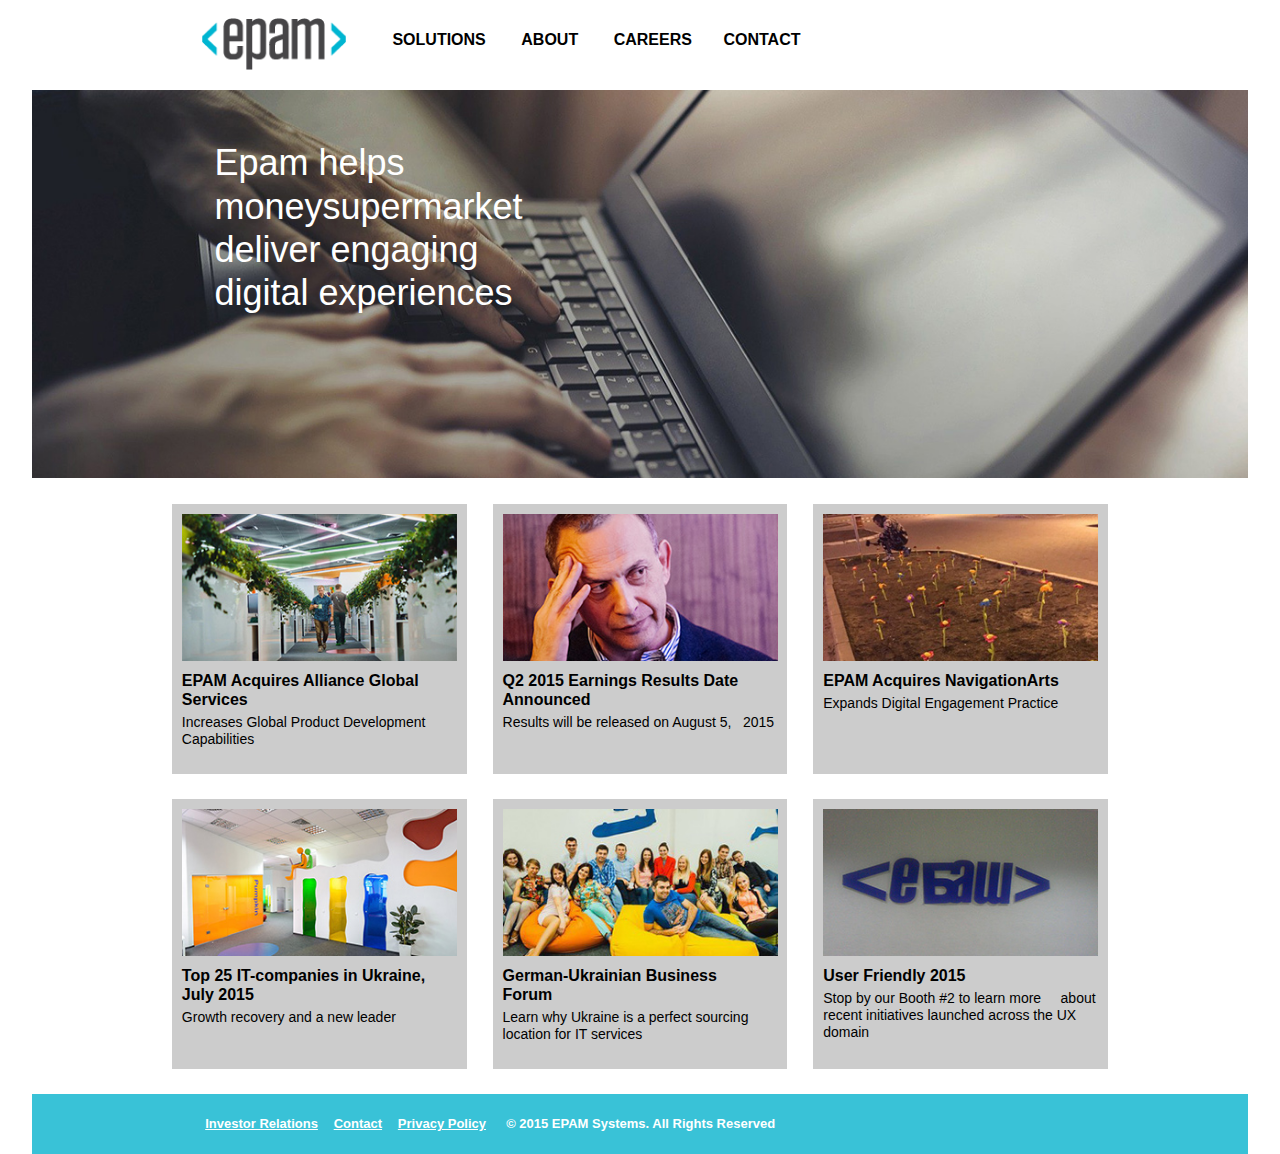
<file: homework_05/index.html>
<!DOCTYPE html>
<html lang="en">
<head>
  <meta charset="utf-8">
  <meta http-equiv="X-UA-Compatible" content="IE=edge">
  <meta name="viewport" content="width=device-width, initial-scale=1">
  <title>Homework 5. Responsive</title>

  <!-- load stylesheet -->
  <link rel="stylesheet" href="css/style.css">
    
</head>

<body>
  <div class="content">
    
    <!-- page header -->
    <header>
      <div class="topHeaderContainer">
        <div class="logoMenuContainer">      
          <div class="logoEPAM">
            <img src="img/logo.png" alt="EPAMlogo">
          </div>
          <nav class="headerMenu">
            <ul>
              <li><a href="#">SOLUTIONS</a></li>
              <li><a href="#">ABOUT</a></li>
              <li><a href="#">CAREERS</a>
              <li><a href="#">CONTACT</a></li>
            </ul>
          </nav>
        </div>
      </div>

      <!--  header banner -->
      <div class="banner">
        
        <!--  header banner in different resolutions  -->
        <picture>          
          <source media="(min-width: 900px)" srcset="img/banner.jpg">
          <source media="(min-width: 575px)" srcset="img/banner_tablet.jpg">
          <source media="(min-width: 320px)" srcset="img/banner_mobile.jpg">  
          
          <!-- img tag for browsers that do not support picture element -->
          <img src="img/banner_mobile.jpg" alt="small picture">

        </picture>
        <div class="bannerText">
          Epam helps moneysupermarket deliver engaging digital experiences
        </div>
      </div>       
    </header>

    <!-- news block with 6 images -->
    <main>
      <div class="mainContainer">
       
        <!-- markup for desktop  -->
        <!-- top block with 3 images -->
        <div class="imagesContainer">
          <div class="imageBlock imageBlock1">
            <div class="imageBox">
              <img src="img/news/01.jpg" width="275" height="147" alt="news picture1">
            </div>
            <p class="imageTitle">EPAM Acquires Alliance Global Services</p>
            <p class="imageText">Increases Global Product Development Capabilities</p>
          </div>
          <div class="imageBlock imageBlock1">
            <div class="imageBox">
              <img src="img/news/02.jpg" width="275" height="147" alt="news picture2">
            </div>
            <p class="imageTitle">Q2 2015 Earnings Results Date Announced</p>
            <p class="imageText">Results will be released on August 5, &nbsp; 2015</p>
          </div>
          <div class="imageBlock imageBlockDel">
            <div class="imageBox">
              <img src="img/news/03.jpg" width="275" height="147" alt="news picture3">
            </div>
            <p class="imageTitle">EPAM Acquires NavigationArts</p>
            <p class="imageText">Expands Digital Engagement Practice</p>
          </div>                 
        </div>

        <!-- bottom block with 3 images -->
        <div class="imagesContainer">
          <div class="imageBlock">
            <div class="imageBox">
              <img src="img/news/04.jpg" width="275" height="147" alt="news picture4">
            </div>
            <p class="imageTitle">Top 25 IT-companies in Ukraine, July 2015</p>
            <p class="imageText">Growth recovery and a new leader</p>
          </div>
          <div class="imageBlock">
            <div class="imageBox">
              <img src="img/news/05.jpg" width="275" height="147" alt="news picture5">
            </div>
            <p class="imageTitle">German-Ukrainian Business &nbsp; Forum</p>
            <p class="imageText">Learn why Ukraine is a perfect sourcing location for IT services</p>
          </div>
          <div class="imageBlock">
            <div class="imageBox">
              <img src="img/news/06.jpg" width="275" height="147" alt="news picture6">
            </div>
            <p class="imageTitle">User Friendly 2015</p>
            <p class="imageText">Stop by our Booth #2 to learn more &nbsp; &nbsp; about recent initiatives launched across the UX domain</p>
          </div>                 
        </div>

        <!-- markup for tablet  -->
        <!-- top block with 2 images -->
        <div class="imagesContainerTablet">
          <div class="imageBlock imageBlock1">
            <div class="imageBox">
              <img src="img/news/01.jpg" width="275" height="147" alt="news picture1">
            </div>
            <p class="imageTitle">EPAM Acquires Alliance Global Services</p>
            <p class="imageText">Increases Global Product Development Capabilities</p>
          </div>
          <div class="imageBlock imageBlock1">
            <div class="imageBox">
              <img src="img/news/02.jpg" width="275" height="147" alt="news picture2">
            </div>
            <p class="imageTitle">Q2 2015 Earnings Results Date Announced</p>
            <p class="imageText">Results will be released on August 5, &nbsp; 2015</p>
          </div>
        </div>

          <!-- middle block with 2 images -->
          <div class="imagesContainerTablet">
            <div class="imageBlock imageBlock1">
              <div class="imageBox">
                <img src="img/news/03.jpg" width="275" height="147" alt="news picture3">
              </div>
              <p class="imageTitle">EPAM Acquires NavigationArts</p>
              <p class="imageText">Expands Digital Engagement Practice</p>
            </div>
            <div class="imageBlock imageBlock1">
              <div class="imageBox">
                <img src="img/news/04.jpg" width="275" height="147" alt="news picture4">
              </div>
              <p class="imageTitle">Top 25 IT-companies in Ukraine, July 2015</p>
              <p class="imageText">Growth recovery and a new leader</p>
            </div>
          </div>

          <!-- bottom block with 2 images -->
          <div class="imagesContainerTablet">
            <div class="imageBlock imageBlock1">
              <div class="imageBox">
                <img src="img/news/05.jpg" width="275" height="147" alt="news picture5">
              </div>
              <p class="imageTitle">German-Ukrainian Business &nbsp; Forum</p>
              <p class="imageText">Learn why Ukraine is a perfect sourcing location for IT services</p>
            </div>
            <div class="imageBlock imageBlock1">
              <div class="imageBox">
                <img src="img/news/06.jpg" width="275" height="147" alt="news picture6">
              </div>
              <p class="imageTitle">User Friendly 2015</p>
              <p class="imageText">Stop by our Booth #2 to learn more &nbsp; &nbsp; about recent initiatives launched across the UX domain</p>
            </div>
          </div>

          <!-- markup for mobile  -->
          <!-- one block with 6 images -->         
          <div class="imagesContainerMobile">
            <div class="imageBlock imageBlock1">
              <div class="imageBox">
                <img src="img/news/01.jpg" width="275" height="147" alt="news picture1">
              </div>
              <p class="imageTitle">EPAM Acquires Alliance Global Services</p>
              <p class="imageText">Increases Global Product Development Capabilities</p>
            </div>
            <div class="imageBlock imageBlock1">
              <div class="imageBox">
                <img src="img/news/02.jpg" width="275" height="147" alt="news picture2">
              </div>
              <p class="imageTitle">Q2 2015 Earnings Results Date Announced</p>
              <p class="imageText">Results will be released on August 5, 2015</p>
            </div>
            <div class="imageBlock imageBlock1">
              <div class="imageBox">
                <img src="img/news/03.jpg" width="275" height="147" alt="news picture3">
              </div>
              <p class="imageTitle">EPAM Acquires NavigationArts</p>
              <p class="imageText">Expands Digital Engagement Practice</p>
            </div>
            <div class="imageBlock imageBlock1">
              <div class="imageBox">
                <img src="img/news/04.jpg" width="275" height="147" alt="news picture4">
              </div>
              <p class="imageTitle">Top 25 IT-companies in Ukraine, July 2015</p>
              <p class="imageText">Growth recovery and a new leader</p>
            </div>
            <div class="imageBlock imageBlock1 imageBlockMobile">
              <div class="imageBox">
                <img src="img/news/05.jpg" width="275" height="147" alt="news picture5">
              </div>
              <p class="imageTitle">German-Ukrainian Business &nbsp; Forum</p>
              <p class="imageText">Learn why Ukraine is a perfect sourcing location for IT services</p>
            </div>
            <div class="imageBlock imageBlock1 imageBlockMobile">
              <div class="imageBox">
                <img src="img/news/06.jpg" width="275" height="147" alt="news picture6">
              </div>
              <p class="imageTitle">User Friendly 2015</p>
              <p class="imageText">Stop by our Booth #2 to learn more &nbsp; &nbsp; about recent initiatives launched across the UX domain</p>
            </div>
          </div>

      </div>
    </main>

    <!-- footer -->
    <footer>
      <div class="footerContainer">
        <nav class="footerNavigation">
          <ul>
            <li><a href="#">Investor Relations</a></li>
            <li><a href="#">Contact</a></li>
            <li><a href="#">Privacy Policy</a>
          </ul>
        </nav>
        <div class="footerCopyright">
          © 2015 EPAM Systems. All Rights Reserved
        </div>
      </div>
    </footer>   

  </div>
</body>
</html>
</file>
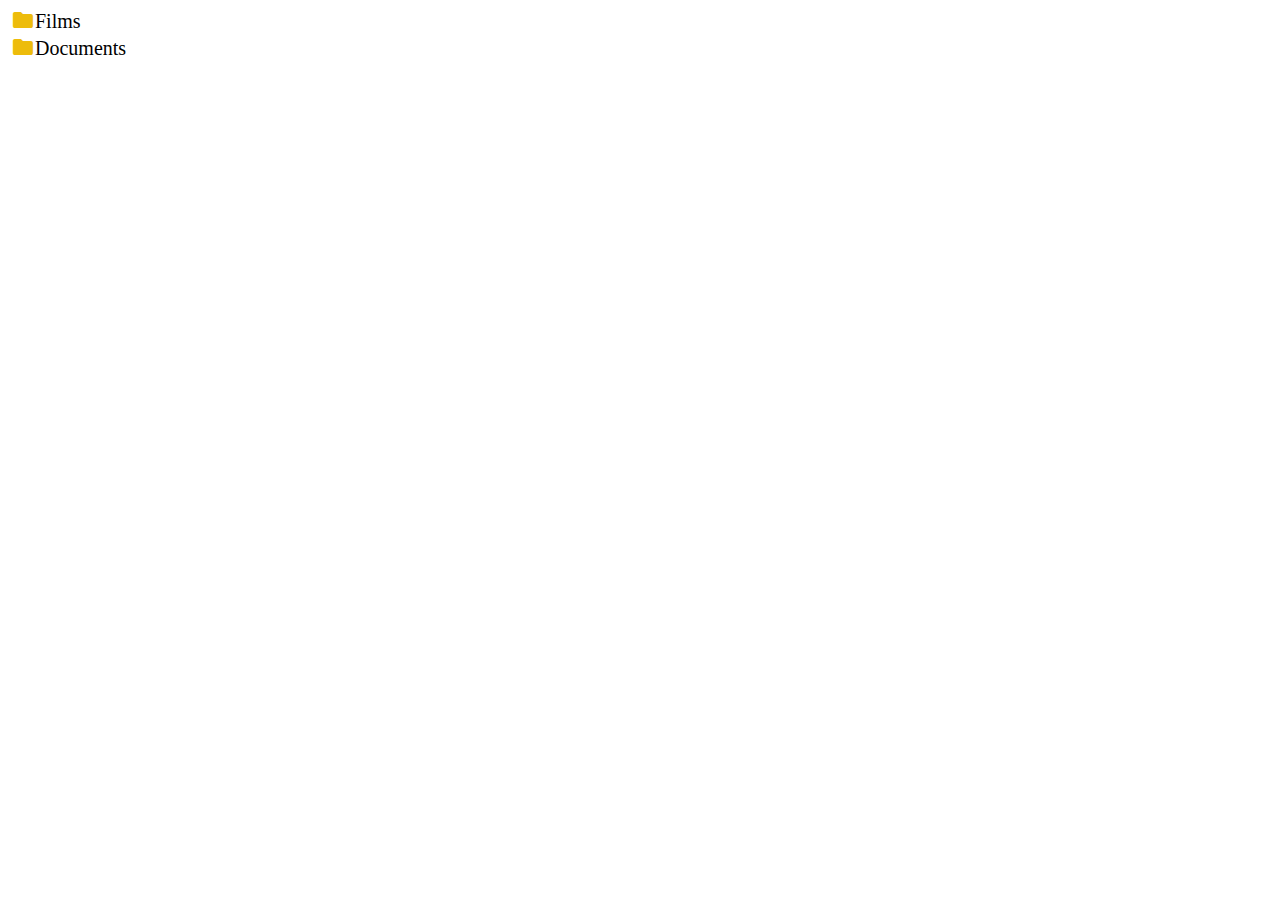
<file: homework_11/index.html>
<!-- DO NOT MODIFY THIS FILE -->
<!DOCTYPE html>
<html lang="en">
<head>
  <meta charset="UTF-8">
  <title>Homework 11 - Folder tree</title>
  <link rel="stylesheet" href="material-icons/material-icons.css">
  <link rel="stylesheet" href="styles.css">
</head>
<body>
  <div id="root"></div>

  <script src="structure.js"></script>
  <script src="app.js"></script>
</body>
</html>
</file>
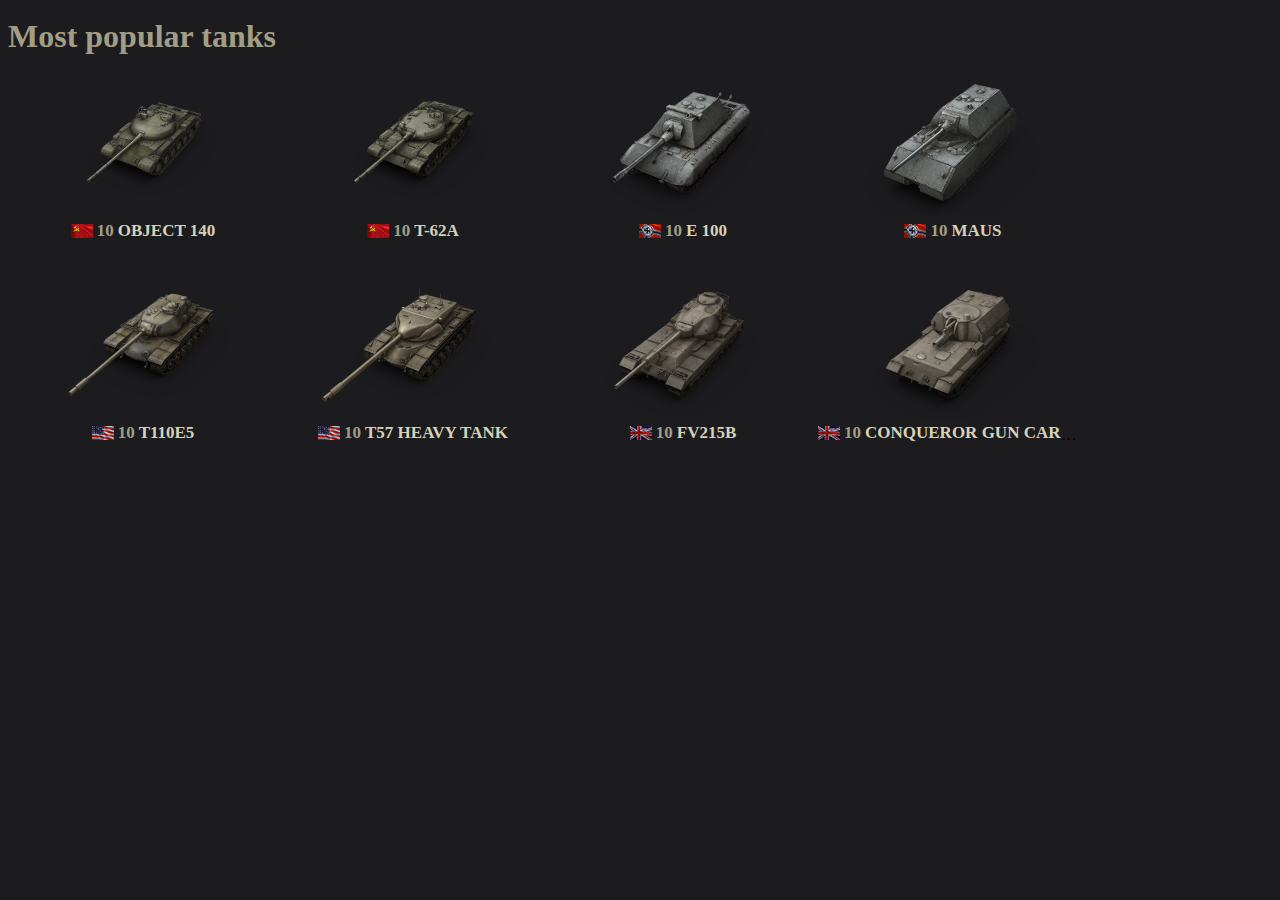
<file: homework_12/index.html>
<!-- DO NOT MODIFY THIS FILE -->
<!DOCTYPE html>
<html lang="en">
<head>
  <meta charset="UTF-8">
  <title>Homework 12 - BOM</title>
  <link rel="stylesheet" href="styles.css">
</head>
<body>
  <div id="root"></div>

  <script src="tanks.js"></script>
  <script src="app.js"></script>
</body>
</html>
</file>
<file: homework_01/style.css>
html, body, div, span, applet, object, iframe,
h1, h2, h3, h4, h5, h6, p, blockquote, pre,
a, abbr, acronym, address, big, cite, code,
del, dfn, em, font, img, ins, kbd, q, s, samp,
small, strike, strong, sub, sup, tt, var,
b, u, i, center,
dl, dt, dd, ol, ul, li,
fieldset, form, label, legend,
table, caption, tbody, tfoot, thead, tr, th, td
{background:transparent;border:0;margin:0;padding:0;vertical-align:baseline;}

body {line-height:1;}
h1, h2, h3, h4, h5, h6 {clear:both;font-weight:normal;}
ol, ul {list-style:none;}
blockquote {quotes:none;}
blockquote:before, blockquote:after {content:'';content:none;}
del {text-decoration:line-through;}
table {border-collapse:collapse;border-spacing:0;}
a img {border:none;}
#container {float:left;margin:0 -240px 0 0;width:100%;} 
#primary, #secondary {float:right;overflow:hidden;width:220px;}
#secondary {clear:right;} 
#footer {clear:both;width:100%;}
.one-column #content {margin:0 auto;width:640px;}
.single-attachment #content {margin:0 auto;width:900px;}

body, input, textarea, 
.page-title span, .pingback a.url 
{font-family:Georgia, "Bitstream Charter", serif;}

h3 #comments-title,
h3#reply-title,
#access .menu,
#access div.menu ul,
#cancel-comment-reply-link,
.form-allowed-tags,
#site-info,
#site-title,
#wp-calendar,
.comment-meta,
.comment-body tr th,
.comment-body thead th,
.entry-content label,
.entry-content tr th,
.entry-content thead th,
.entry-meta,
.entry-title,
.entry-utility,
#respond label,
.navigation,
.page-title,
.pingback p,
.reply,
.widget-title,
.wp-caption-text
{font-family:"Helvetica Neue", Arial, Helvetica, "Nimbus Sans L", sans-serif;}

input [type="submit"]{font-family:"Helvetica Neue", Arial, Helvetica, "Nimbus Sans L", sans-serif;}
pre {font-family:"Courier 10 Pitch", Courier, monospace;}
code {font-family:Monaco, Consolas, "Andale Mono", "DejaVu Sans Mono", monospace;}

#access .menu-header,
div.menu,
#colophon,
#branding,
#main,
#wrapper {margin:0 auto;width:940px;}

#wrapper {background:#fff;margin-top:20px;padding:0 20px;}
#footer-widget-area {overflow:hidden;}
#footer-widget-area .widget-area {float:left;margin-right:20px;width:220px;}
#footer-widget-area #fourth {margin-right:0;}
#site-info {float:left;font-size:14px;font-weight:bold;width:700px;}
#site-generator {float:right;width:220px;}
body {background:#f1f1f1;}
body, input, textarea {color:#666;font-size:12px;line-height:18px;}
hr {background-color:#e7e7e7;border:0;clear:both;height:1px;margin-bottom:18px;}
p {margin-bottom:18px;}
ul {list-style:square;margin:0 0 18px 1.5em;}
ol {list-style:decimal;margin:0 0 18px 1.5em;}
ol ol {list-style:upper-alpha;}
ol ol ol {list-style:lower-roman;}
ol ol ol ol {list-style:lower-alpha;}

ul ul,
ol ol,
ul ol,
ol ul {margin-bottom:0;}

dl {margin:0 0 24px 0;}
dt {font-weight:bold;}
dd {margin-bottom:18px;}
strong {font-weight:bold;}

cite,
em,
i {font-style:italic;}

big {font-size:131.25%;}
ins {background:#ffc;text-decoration:none;}
blockquote {font-style:italic;padding:0 3em;}

blockquote cite,
blockquote em,
blockquote i {font-style:normal;}

pre {background:#f7f7f7;color:#222;line-height:18px;margin-bottom:18px;overflow:auto;padding:1.5em;}
abbr, acronym {border-bottom:1px dotted #666;cursor:help;}
sup, sub {height:0;line-height:1;position:relative;vertical-align:baseline;}
sup {bottom:1ex;}
sub {top:.5ex;}
small {font-size:smaller;}
input [type="text"],
input [type="password"],
input [type="email"],
input [type="url"],
input [type="number"],
textarea {background:#f9f9f9;border:1px solid #ccc;box-shadow:inset 1px 1px 1px rgba(0,0,0,0.1);-moz-box-shadow:inset 1px 1px 1px rgba(0,0,0,0.1);-webkit-box-shadow:inset 1px 1px 1px rgba(0,0,0,0.1);padding:2px;}
a:link {color:#0066cc;}
a:visited {color:#743399;}
a:active, a:hover {color:#ff4b33;}
.screen-reader-text {clip:rect(1px, 1px, 1px, 1px);overflow:hidden;position:absolute !important;height:1px;width:1px;}
#header {padding:30px 0 0 0;}
#site-title {float:left;font-size:30px;line-height:36px;margin:0 0 18px 0;width:700px;}
#site-title a {color:#000;font-weight:bold;text-decoration:none;}
#site-description {color:#000;clear:right;float:right;font-style:italic;margin:15px 0 18px 0;opacity:.65;width:220px;}
#branding img {border-top:4px solid #000;border-bottom:1px solid #000;display:block;float:left;}
#access {background:#000;display:block;float:left;margin:0 auto;width:940px;}
#access .menu-header, div.menu {font-size:13px;margin-left:12px;width:928px;}
#access .menu-header ul, div.menu ul {list-style:none;margin:0;}
#access .menu-header li, div.menu li {float:left;position:relative;}
#access a {color:#aaa;display:block;line-height:38px;padding:0 10px;text-decoration:none;}
#access ul ul {box-shadow:0px 3px 3px rgba(0,0,0,0.2);-moz-box-shadow:0px 3px 3px rgba(0,0,0,0.2);-webkit-box-shadow:0px 3px 3px rgba(0,0,0,0.2);display:none;position:absolute;top:38px;left:0;float:left;width:180px;z-index:99999;}
#access ul ul li {min-width:180px;}
#access ul ul ul {left:100%;top:0;}
#access ul ul a {background:#333;line-height:1em;padding:10px;width:160px;height:auto;}
#access li:hover > a, #access ul ul:hover > a {background:#333;color:#fff;}
#access ul li:hover > ul {display:block;}

#access ul li.current_page_item > a,
#access ul li.current_page_ancestor > a,
#access ul li.current-menu-ancestor > a,
#access ul li.current-menu-item > a,
#access ul li.current-menu-parent > a
{color:#fff;}

* html #access ul li.current_page_item a,
* html #access ul li.current_page_ancestor a,
* html #access ul li.current-menu-ancestor a,
* html #access ul li.current-menu-item a,
* html #access ul li.current-menu-parent a,
* html #access ul li a:hover
{color:#fff;}

#main {clear:both;overflow:hidden;padding:40px 0 0 0;}
#content{margin-bottom:36px;}

#content,
#content input,
#content textarea {color:#333;font-size:16px;line-height:24px;}

#content p,
#content ul,
#content ol,
#content dd,
#content pre,
#content hr{margin-bottom:24px;}

#content ul ul,
#content ol ol,
#content ul ol,
#content ol ul {margin-bottom:0;}

#content pre,
#content kbd,
#content tt,
#content var {font-size:15px;line-height:21px;}
#content code {font-size:13px;}
#content dt,
#content th {color:#000;}

#content h1,
#content h2,
#content h3,
#content h4,
#content h5,
#content h6{color:#000;line-height:1.5em;margin:0 0 20px 0;}

#content table {border:1px solid #e7e7e7;margin:0 -1px 24px 0;text-align:left;width:100%;}
#content tr th,
#content thead th {color:#777;font-size:12px;font-weight:bold;line-height:18px;padding:9px 24px;}
#content tr td {border-top:1px solid #e7e7e7;padding:6px 24px;}
#content tr.odd td {background:#f2f7fc;}
.hentry {margin:0 0 48px 0;}

.home .sticky
{background:#f2f7fc;border-top:4px solid #000;margin-left:-20px;margin-right:-20px;padding:18px 20px;}

.single .hentry {margin:0 0 36px 0;}
.page-title {color:#000;font-size:14px;font-weight:bold;margin:0 0 36px 0;}
.page-title span {color:#333;font-size:16px;font-style:italic;font-weight:normal;}
.page-title a:link,
.page-title a:visited {color:#777;text-decoration:none;}
.page-title a:active,
.page-title a:hover {color:#ff4b33;}
#content .entry-title {color:#000;font-size:21px;font-weight:bold;line-height:1.3em;margin-bottom:0;}
.entry-title a:link,
.entry-title a:visited {color:#000;text-decoration:none;}
.entry-title a:active,
.entry-title a:hover {color:#ff4b33;}
.entry-meta {color:#777;font-size:12px;}
.entry-meta abbr,
.entry-utility abbr{border:none;}
.entry-meta abbr:hover,
.entry-utility abbr:hover {border-bottom:1px dotted #666;}
.single-author .by-author {position:absolute !important;clip:rect(1px 1px 1px 1px);clip:rect(1px, 1px, 1px, 1px);}
.entry-content,
.entry-summary {clear:both;padding:12px 0 0 0;}
.entry-content .more-link {white-space:nowrap;}
#content .entry-summary p:last-child {margin-bottom:12px;}
.entry-content fieldset{border:1px solid #e7e7e7;margin:0 0 24px 0;padding:24px;}
.entry-content fieldset legend{background:#fff;color:#000;font-weight:bold;padding:0 24px;}
.entry-content input{margin:0 0 24px 0;}
.entry-content input.file,
.entry-content input.button {margin-right:24px;}
.entry-content label {color:#777;font-size:12px;}
.entry-content select{margin:0 0 24px 0;}
.entry-content sup,
.entry-content sub {font-size:10px;}
.entry-content blockquote.left {float:left;margin-left:0;margin-right:24px;text-align:right;width:33%;}
.entry-content blockquote.right {float:right;margin-left:24px;margin-right:0;text-align:left;width:33%;}
.page-link {clear:both;color:#000;font-weight:bold;line-height:48px;word-spacing:0.5em;}
.page-link a:link,
.page-link a:visited{background:#f1f1f1;color:#333;font-weight:normal;padding:0.5em 0.75em;text-decoration:none;}
.home .sticky .page-link a {background:#d9e8f7;}
.page-link a:active,
.page-link a:hover {color:#ff4b33;}
body.page .edit-link {clear:both;display:block;}
#entry-author-info {background:#f2f7fc;border-top:4px solid #000;clear:both;font-size:14px;line-height:20px;margin:24px 0;overflow:hidden;padding:18px 20px;}
#entry-author-info #author-avatar {background:#fff;border:1px solid #e7e7e7;float:left;height:60px;margin:0 -104px 0 0;padding:11px;}
#entry-author-info #author-description {float:left;margin:0 0 0 104px;}
#entry-author-info h2{color:#000;font-size:100%;font-weight:bold;margin-bottom:0;}
.entry-utility{clear:both;color:#777;font-size:12px;line-height:18px;}

.entry-meta a,
.entry-utility a{color:#777;}

.entry-meta a:hover,
.entry-utility a:hover {color:#ff4b33;}

#content .video-player {padding:0;}

.format-standard .wp-video,
.format-standard .wp-audio-shortcode,
.format-audio .wp-audio-shortcode,
.format-standard .video-player {margin-bottom:24px;}

.home #content .format-aside p,
.home #content .category-asides p {font-size:14px;line-height:20px;margin-bottom:10px;margin-top:0;}

.format-gallery .size-thumbnail img,
.category-gallery .size-thumbnail img {border:10px solid #f1f1f1;margin-bottom:0;}

.format-gallery .gallery-thumb,
.category-gallery .gallery-thumb {float:left;margin-right:20px;margin-top:-4px;}

.home #content .format-gallery .entry-utility,
.home #content .category-gallery .entry-utility {padding-top:4px;}

.attachment .entry-content .entry-caption {font-size:140%;margin-top:24px;}
.attachment .entry-content .nav-previous a:before {content:'\2190\00a0';}
.attachment .entry-content .nav-next a:after {content:'\00a0\2192';}

#content img.size-auto,
#content img.size-full,
#content img.size-large,
#content img.size-medium,
#content .entry-attachment img,
#content .widget-container img
{max-width:100%;height:auto;}

#ie8 #content img.size-auto,
#ie8 #content img.size-full,
#ie8 #content img.size-large,
#ie8 #content img.size-medium,
#ie8 #content .entry-attachment img 
{width:auto;}

.alignleft,
img.alignleft {display:inline;float:left;margin-right:24px;margin-top:4px;}

.alignright,
img.alignright {display:inline;float:right;margin-left:24px;margin-top:4px;}

.aligncenter,
img.aligncenter {clear:both;display:block;margin-left:auto;margin-right:auto;}

img.alignleft,
img.alignright,
img.aligncenter {margin-bottom:12px;}

.wp-caption {background:#f1f1f1;line-height:18px;margin-bottom:20px;max-width:100%;padding:4px;text-align:center;}
.wp-caption img {margin:5px 5px 0;max-width:622px;}
.wp-caption p.wp-caption-text {color:#777;font-size:12px;margin:5px;}
.wp-smiley {margin:0;}
.gallery {margin:0 auto 18px;}
.gallery .gallery-item {float:left;margin-top:0;text-align:center;}
.gallery-columns-1 .gallery-item {width:100%;}
.gallery-columns-2 .gallery-item {width:50%;}
.gallery-columns-3 .gallery-item {width:33%;}
.gallery-columns-4 .gallery-item {width:25%;}
.gallery-columns-5 .gallery-item {width:20%;}
.gallery-columns-6 .gallery-item {width:16%;}
.gallery-columns-7 .gallery-item {width:14%;}
.gallery-columns-8 .gallery-item {width:12%;}
.gallery-columns-9 .gallery-item {width:11%;}
.gallery-columns-1 img {max-width:620px;}
.gallery-columns-2 img {max-width:288px;}
.gallery-columns-3 img {max-width:177px;}
.gallery-columns-4 img {max-width:122px;}
.gallery-columns-5 img {max-width:88px;}
.gallery-columns-6 img {max-width:66px;}
.gallery-columns-7 img {max-width:50px;}
.gallery-columns-8 img {max-width:39px;}
.gallery-columns-9 img {max-width:29px;}
.gallery-item img {height:auto;}
.gallery-columns-2 .attachment-medium {max-width:92%;height:auto;}
.gallery-columns-4 .attachment-thumbnail {max-width:84%;height:auto;}
.gallery .gallery-caption {color:#777;font-size:12px;margin:0 0 12px;}
.gallery dl {margin:0;}
.gallery img {border:10px solid #f1f1f1;}
.gallery br+br {display:none;}
#content .entry-attachment img {display:block;margin:0 auto;}
.navigation {color:#777;font-size:12px;line-height:18px;overflow:hidden;}
.navigation a:link,
.navigation a:visited {color:#777;text-decoration:none;}
.navigation a:active,
.navigation a:hover {color:#ff4b33;}
.nav-previous {float:left;width:50%;}
.nav-next {float:right;text-align:right;width:50%;}
#nav-above {margin:0 0 18px 0;}
#nav-above {display:none;}

.paged #nav-above,
.single #nav-above {display:block;}

#nav-below {margin:-18px 0 0 0;}
#comments {clear:both;}
#comments .navigation {padding:0 0 18px 0;}

h3#comments-title,
h3#reply-title {color:#000;font-size:20px;font-weight:bold;margin-bottom:0;}
h3#comments-title {padding:24px 0;}
.commentlist {list-style:none;margin:0;}
.commentlist li.comment {border-bottom:1px solid #e7e7e7;line-height:24px;margin:0 0 24px 0;padding:0 0 0 56px;position:relative;}
.commentlist li:last-child {border-bottom:none;margin-bottom:0;}
#comments .comment-body ul,
#comments .comment-body ol {margin-bottom:18px;}
#comments .comment-body p:last-child {margin-bottom:6px;}
#comments .comment-body blockquote p:last-child {margin-bottom:24px;}
.commentlist ol {list-style:decimal;}
.commentlist .avatar {position:absolute;top:4px;left:0;}
.comment-author{}
.comment-author cite {color:#000;font-style:normal;font-weight:bold;}
.comment-author .says {font-style:italic;}
.comment-meta {font-size:12px;margin:0 0 18px 0;}
.comment-meta a:link,
.comment-meta a:visited {color:#777;text-decoration:none;}
.comment-meta a:active,
.comment-meta a:hover {color:#ff4b33;}
.commentlist .even{}.commentlist .bypostauthor{}.commentlist .bypostauthor > div
{background:#f2f7fc;border-top:4px solid #000;margin-bottom:10px;padding:10px 0 0 20px;}

.reply {font-size:12px;padding:0 0 24px 0;}
.reply a,
a.comment-edit-link {color:#777;}

.reply a:hover,
a.comment-edit-link:hover {color:#ff4b33;}

.commentlist .children {list-style:none;margin:0;}
.commentlist .children li {border:none;margin:0;}

.nopassword,
.nocomments {display:none;}

#comments .pingback {border-bottom:1px solid #e7e7e7;margin-bottom:18px;padding-bottom:18px;}
.commentlist li.comment+li.pingback {margin-top:-6px;}
#comments .pingback p {color:#777;display:block;font-size:12px;line-height:18px;margin:0;}
#comments .pingback .url {font-size:13px;font-style:italic;}
input[type="submit"] {color:#333;}
#respond {border-top:1px solid #e7e7e7;margin:24px 0;overflow:hidden;position:relative;}
#respond p {margin:0;}
#respond .comment-notes {margin-bottom:1em;}
.form-allowed-tags {line-height:1em;}
.children #respond {margin:0 48px 0 0;}
h3#reply-title {margin:18px 0;}
#comments-list #respond {margin:0 0 18px 0;}
#comments-list ul #respond {margin:0;}
#cancel-comment-reply-link {font-size:12px;font-weight:normal;line-height:18px;}
#respond .required {color:#ff4b33;font-weight:bold;}
#respond label {color:#777;font-size:12px;}
#respond input {margin:0 0 9px;width:98%;}
#respond textarea {width:98%;}
#respond .form-allowed-tags {color:#777;font-size:12px;line-height:18px;}
#respond .form-allowed-tags code {font-size:11px;}
#respond .form-submit {margin:12px 0;}
#respond .form-submit input {font-size:14px;width:auto;}
.widget-area ul {list-style:none;margin-left:0;}
.widget-area ul ul {list-style:square;margin-left:1.3em;}
.widget-area select {max-width:100%;}
.widget_search #s {width:60%;}
.widget_search label {display:none;}

.widget-container 
{word-wrap:break-word;-webkit-hyphens:auto;-moz-hyphens:auto;hyphens:auto;margin:0 0 18px 0;}

.widget-container .wp-caption img {margin:auto;}
.widget-container.widget_image .wp-caption {width:auto;}
.widget-container.widget_image .wp-caption img {margin-left:-8px;}
.widget-title {color:#222;font-size:14px;font-weight:bold;}
.widget-area a:link,
.widget-area a:visited {text-decoration:none;}
.widget-area a:active,
.widget-area a:hover {text-decoration:underline;}
.widget-area .entry-meta {font-size:11px;}
#wp_tag_cloud div {line-height:1.6em;}
#wp-calendar {width:100%;}
#wp-calendar caption {color:#222;font-size:14px;font-weight:bold;padding-bottom:4px;text-align:left;}
#wp-calendar thead {font-size:11px;}
#wp-calendar thead th {}
#wp-calendar tbody {color:#aaa;}
#wp-calendar tbody td {background:#f5f5f5;border:1px solid #fff;padding:3px 0 2px;text-align:center;}
#wp-calendar tbody .pad {background:none;}
#wp-calendar tfoot #next {text-align:right;}
.widget_rss a.rsswidget {color:#000;}
.widget_rss a.rsswidget:hover {color:#ff4b33;}
.widget_rss .widget-title img {width:11px;height:11px;}
#main .widget-area ul {margin-left:0;padding:0 20px 0 0;}
#main .widget-area ul ul {border:none;margin-left:1.3em;padding:0;}
#primary{}#secondary{}#footer-widget-area{}#main .widget-container.music-player ul {margin:0;}
#footer{margin-bottom:20px;}
#colophon {border-top:4px solid #000;margin-top:-4px;overflow:hidden;padding:18px 0;}
#site-info {font-weight:bold;}
#site-info a {color:#000;text-decoration:none;}
#site-generator {font-style:italic;position:relative;}
#site-generator a {background:url(images/wordpress.png) center left no-repeat;color:#666;display:inline-block;line-height:16px;padding-left:20px;text-decoration:none;}
#site-generator a:hover {text-decoration:underline;}
img#wpstats {display:block;margin:0 auto 10px;}
pre {-webkit-text-size-adjust:140%;}
code {-webkit-text-size-adjust:160%;}

#access,
.entry-meta,
.entry-utility,
.navigation,
.widget-area {-webkit-text-size-adjust:120%;}

#site-description {-webkit-text-size-adjust:none;}@media print{body{background:none !important;}
#wrapper {clear:both !important;display:block !important;float:none !important;position:relative !important;}
#header {border-bottom:2pt solid #000;padding-bottom:18pt;}
#colophon {border-top:2pt solid #000;}
#site-title,	#site-description {float:none;line-height:1.4em;margin:0;padding:0;}
#site-title {font-size:13pt;}
.entry-content {font-size:14pt;line-height:1.6em;}
.entry-title {font-size:21pt;}
#access,	#branding img,	#respond,	.comment-edit-link,	.edit-link,	.navigation,	.page-link,	.widget-area{display:none !important;}
#container,	#header,	#footer {margin:0;width:100%;}
#content,	.one-column #content {margin:24pt 0 0;width:100%;}
.wp-caption p {font-size:11pt;}
#site-info,	#site-generator {float:none;width:auto;}
#colophon {width:auto;}
img#wpstats {display:none;}
#site-generator a {margin:0;padding:0;}
#entry-author-info {border:1px solid #e7e7e7;}
#main{display:inline;}
.home .sticky {border:none;}}
img {width: 100px;vertical-align: middle;margin-left: calc(50% - 50px);margin-bottom: 20px;}
nav > a {padding: 10px;color: #0279c1;}
nav > a b:hover {color: #00527a;}
nav > a:visited {color: #0279c1;}
article {padding-left: 10px;}
footer {margin-top: 20px;padding: 20px;text-align: center;background: grey;}
</file>
<file: homework_02/css/style.css>
/* 

please don't edit this styles

*/


a:focus{color:#666;outline:0}ul{padding:0;margin:0}body{background-color:#f2f2f2;color:#000;font-family:'Open Sans',Helvetica,Arial,sans-serif;font-size:16px;font-weight:300;padding-top:30px;overflow-x:hidden}.box,.tm-content-box,.tm-main-nav{background-color:#fff}.tm-sidebar{position:fixed;width:360px}.tm-main-nav{font-size:1.6667em;padding-top:15px;padding-bottom:10px;text-align:center}.tm-nav-item{list-style:none;width:100%;padding:15px 30px}.tm-nav-item-link{border:1px solid transparent;color:#666;display:block;padding:10px;width:100%;-webkit-transition:all .3s ease;transition:all .3s ease}.carousel-indicators li,.tm-banner-inner{border:1px solid #999}.flex-2-col,.tm-banner-inner{display:-webkit-box;display:-webkit-flex;display:-ms-flexbox}.tm-nav-item-link.active,.tm-nav-item-link:hover{color:#666;text-decoration:none;border:1px solid #999}.tm-nav-item-link:focus{text-decoration:none}.tm-banner-text,.tm-banner-title,.tm-section-title{color:#666;font-weight:300;margin-top:0}.tm-section-title{margin-bottom:20px}.tm-section-title-box{margin-bottom:0}.tm-banner-title{font-size:3.3em;letter-spacing:2px;text-transform:uppercase}.tm-main-content{margin-left:360px;padding-left:30px}.tm-content-box{margin-bottom:30px}.pad{padding:50px}.tm-banner{height:370px;padding:30px}.tm-banner-inner{height:100%;text-align:center;display:flex;-webkit-box-orient:vertical;-webkit-box-direction:normal;-webkit-flex-direction:column;-ms-flex-direction:column;flex-direction:column;-webkit-box-align:center;-webkit-align-items:center;-ms-flex-align:center;align-items:center;-webkit-box-pack:center;-webkit-justify-content:center;-ms-flex-pack:center;justify-content:center}.tm-banner-text{font-size:1.4em}.flex-2-col{display:flex;-webkit-box-align:center;-webkit-align-items:center;-ms-flex-align:center;align-items:center}.boxes,.tm-box-bg-title{display:-webkit-box;display:-webkit-flex;display:-ms-flexbox}.flex-item{-webkit-box-flex:0 1 auto;-webkit-flex:0 1 auto;-ms-flex:0 1 auto;flex:0 1 auto}.section-description{line-height:1.8;margin-bottom:25px}.section-description:last-child{margin-bottom:0}.tm-team-description-container{max-width:500px}.box{list-style:none;width:33.3333%;height:auto}.box-bg{position:relative}.tm-box-bg-title{position:absolute;top:0;right:0;bottom:0;left:0;display:flex;-webkit-box-align:center;-webkit-align-items:center;-ms-flex-align:center;align-items:center;-webkit-box-pack:center;-webkit-justify-content:center;-ms-flex-pack:center;justify-content:center}.boxes{display:flex;-webkit-flex-wrap:wrap;-ms-flex-wrap:wrap;flex-wrap:wrap}.gallery-container a{cursor:-webkit-zoom-in;cursor:zoom-in}.carousel{position:relative;height:auto;padding:50px 50px 80px;text-align:center}.carousel-indicators{bottom:30px}.carousel-content{color:#000;display:-webkit-box;display:-webkit-flex;display:-ms-flexbox;display:flex;-webkit-box-align:center;-webkit-align-items:center;-ms-flex-align:center;align-items:center}.carousel-indicators .active{background-color:#999}.contact-form{overflow:hidden}.form-control{border-radius:0;font-size:1em}.form-control:focus{border-color:#999;box-shadow:inset 0 1px 1px rgba(0,0,0,.075),0 0 8px rgba(153,153,153,.45)}.form-group{margin-bottom:20px}.form-group-2-col-left{padding-left:0;padding-right:5px}.form-group-2-col-right{padding-right:0;padding-left:5px}.submit-btn{border-radius:0;background:0 0;border:1px solid #999;color:#999;float:right;font-size:1.4em;font-weight:300;padding:15px 60px;-webkit-transition:all .3s ease;transition:all .3s ease}.submit-btn:active,.submit-btn:active:focus,.submit-btn:active:hover,.submit-btn:focus,.submit-btn:hover,.submit-btn:visited{background:#999;border:1px solid #999;color:#fff}.tm-footer{color:#666;padding-bottom:15px}

/* task №1 */
@media print {
	.tm-sidebar, #about, section:nth-child(n+3) {
		display: none;
	}
	.tm-main-content {
		margin-left: 0;
	}
	#home {
		max-width: 740px;
		height: 250px;
	}
	.tm-content-box {
		display: block;
		margin-left: 35px;
		margin-bottom: 0px;
		width: 800px;
	}
	h2.tm-section-title {
		color: blue;
	}
	.pad {
		max-width: 90%;
		padding: 5px 50px;
		font-size: 17px;
	}
	.pad, .flex-item img {
		display: block;
		margin-left: auto;
    	margin-right: auto;
	}
	.flex-item img {
		
	}
	footer.tm-footer p {
		margin-top: 10px;
		margin-left: 30px;
		font-size: 16px;
	}
}

/* task №2 */
@media screen {
	li.box {
		border-bottom: none !important;
		border-right: none !important;
	}	
	li.box:nth-child(3n) {
		border-right: 1px solid silver !important;
	}
	li.box:nth-last-child(-n+3) {
		border-bottom: 1px solid silver !important;
	}

/* task №3 */
	body p:first-letter {
		color: #76cdd7;
		font-size: 30px;
	}

/* task №4 */
	.tm-sidebar, #home, .tm-content-box, .heading, section.blocks div.pad {
		box-shadow: 0px 0px 10px rgba(0,0,0,0.5);
	}

/* task №5 */
	ul.gallery-container li a img {
		border: 2px solid silver;
	}

/* task №6 */
	.carousel-content .flex-item .tm-section-title {
		color: gainsboro;
		letter-spacing: 5px;
	}

/* task №7 */
	h2 + p {
		font-style: italic;
	}

/* task №8 */
	 div.tm-content-box div.pad p.tm-section-description {
		line-height: 30px;
		text-indent: 20px;
	}

/* task №9 */
	.heading h2 {
		text-align: center;
		color:rgb(2,187,202);
	}
	.heading a {
		color:black;
	}
	.heading a:visited {
		color:silver;
	}
	.heading a:hover {
		color:rgb(2,187,202);
	}
	.heading li:nth-child(n):after {
		content: ".";
	}
	.heading li:nth-child(-2n+3):after {
		content: "New";
		color: red;
		font-size: 12px;
		vertical-align: super;
	}
	
/* task №10 */
	li.box p {
		font-size: 1.44em;
	}
	.blocks div.tm-content-box ul.boxes li.box h2 {
		font-size: 2.8em;
	}
	li.box p:first-letter {
		color: black;
		font-size: 1.44em;
	}
	.blocks div.tm-content-box ul.boxes li.box:nth-child(2n+1) {
		background: rgb(242,242,242);
	}

/* task №11 */
	.tm-main-nav li {
		border-bottom: 1px solid silver;
	}
	.tm-main-nav li:last-child {
		border-bottom: none;
	}

/* task №12 */
	input[type="text"] {
		color: red;
	}
	button[type="submit"] {
		color: red;
	}
}
</file>
<file: homework_03/css/style1.css>
/* styles for body, #content, h1, h2, a */
body {
  background: #dcbb9a;
  color: #000000;
}
body #content {
  width: 960px;
  margin: 0 auto;
  background: #ffffff;
  padding: 1px 20px;
}
body #content:first-child {
  padding-top: 20px;
}
body #content h1 {
  text-align: center;
  text-transform: none;
  margin: 0;
  color: #893c00;
}
body #content h2 {
  color: #893c00;
}
body #content a {
  color: #3d70b6;
}

/* styles for images */
.img-left {
  border: 2px solid #893c00;
  padding: 2px;
  float: left;
  margin-right: 18px;
  margin-bottom: 10px;
}

.img-right {
  border: 2px solid #893c00;
  padding: 2px;
  float: right;
  height: 180px;
  margin-left: 21px;
}

/* styles for div.brief */
.brief {
  display: inline-block;
  float: left;
  width: 390px;
  padding: 20px 5px 20px 20px;
  margin-right: 21px;
  margin-bottom: 1px;
  background: #fadcba;
}

/* styles for table */
table {
  border-collapse: collapse;
  margin-bottom: 60px;
}
table caption {
  text-align: right;
  color: #000000;
}
table th {
  padding: 10px 20px;
  text-transform: uppercase;
  text-align: left;
  font-weight: normal;
  background: #e0e0e0;
  border-right: 1px solid #ffffff;
  color: #000000;
}
table th:first-child {
  border-right: 1px solid #ffffff;
}
table th:last-child {
  border-right: none;
}
table td {
  padding: 10px 10px 10px 20px;
  border-bottom: 1px solid #e0e0e0;
  background: #ffffff;
}

/* styles for form */
form {
  color: #808080;
}
form .nameSurname {
  display: inline-block;
  width: 101%;
}
form .nameSurname label {
  display: inline-block;
}
form .nameSurname input {
  width: 49%;
  display: inline-block;
}
form .nameSurname input:last-child {
  width: 48%;
  float: right;
}
form .surnameLabel {
  margin-left: 47%;
  padding-left: 4px;
}
form .email input {
  width: 960px;
  line-height: 30px;
}
form .rate input {
  width: 960px;
  line-height: 30px;
}
form .feedback textarea {
  width: 960px;
  height: 180px;
  padding-left: 5px;
  padding-top: 5px;
}
form label {
  display: block;
  padding-bottom: 5px;
}
form input {
  margin-bottom: 15px;
  line-height: 30px;
  padding-left: 5px;
}
form button {
  background: #ffffff;
  border: 1px solid #3d70b6;
  color: #3d70b6;
  width: 250px;
  line-height: 50px;
  margin-top: 25px;
  margin-bottom: 40px;
  font-size: 22px;
}

/*# sourceMappingURL=style1.css.map */
</file>
<file: homework_03/css/style2.css>
/* styles for body, #content, h1, h2, a */
body {
  background: #e0f6fd;
  color: #ffffff;
}
body #content {
  width: 960px;
  margin: 0 auto;
  background: #3b3b3b;
  padding: 1px 20px;
}
body #content:first-child {
  padding-top: 20px;
}
body #content h1 {
  text-align: center;
  text-transform: uppercase;
  margin: 0;
  color: #fccd10;
}
body #content h2 {
  color: #fccd10;
}
body #content a {
  color: #f5c726;
}

/* styles for images */
.img-left {
  border: 2px solid #fccd10;
  padding: 2px;
  float: left;
  margin-right: 18px;
  margin-bottom: 10px;
}

.img-right {
  border: 2px solid #fccd10;
  padding: 2px;
  float: right;
  height: 180px;
  margin-left: 21px;
}

/* styles for div.brief */
.brief {
  background: #fff178;
  color: black;
  padding: 20px;
  margin-bottom: 40px;
}

/* styles for table */
table {
  border-collapse: collapse;
  margin-bottom: 60px;
}
table caption {
  text-align: right;
  color: #000000;
}
table th {
  padding: 10px 20px;
  text-transform: uppercase;
  text-align: left;
  font-weight: normal;
  background: #94a34e;
  border-right: 1px solid #ffffff;
  color: #000000;
}
table th:first-child {
  border-right: 2px solid #ffffff;
}
table th:last-child {
  border-right: none;
}
table td {
  padding: 10px 10px 10px 20px;
  border-bottom: 1px solid #94a34e;
  background: #677d01;
}

/* styles for form */
form {
  color: #fccd10;
}
form .nameSurname {
  display: inline-block;
  width: 101%;
}
form .nameSurname label {
  display: inline-block;
}
form .nameSurname input {
  width: 49%;
  display: inline-block;
}
form .nameSurname input:last-child {
  width: 48%;
  float: right;
}
form .surnameLabel {
  margin-left: 47%;
  padding-left: 4px;
}
form .email input {
  width: 960px;
  line-height: 30px;
}
form .rate input {
  width: 960px;
  line-height: 30px;
}
form .feedback textarea {
  width: 960px;
  height: 180px;
  padding-left: 5px;
  padding-top: 5px;
}
form label {
  display: block;
  padding-bottom: 5px;
}
form input {
  margin-bottom: 15px;
  line-height: 30px;
  padding-left: 5px;
}
form button {
  background: #3b3b3b;
  border: 1px solid #fccd10;
  color: #fccd10;
  width: 250px;
  line-height: 50px;
  margin-top: 25px;
  margin-bottom: 40px;
  font-size: 22px;
}

/*# sourceMappingURL=style2.css.map */
</file>
<file: homework_04/css/style.css>
body {
	margin: 0;
	padding: 0;
	font-family: 'Open Sans', sans-serif;
}

.content {
	width: 100%;
	max-width: 1600px;
	margin: 0 auto;	
}

/*styles for page header*/
header {
	width: 100%;
	height: 740px;	
	background: url('../img/apples.jpg') center 100%;
	object-fit: cover
}

.logoMenuContainer {
	display: flex;
	justify-content: space-between;	
	align-items: center;
	width: 73%;
	height: 90px;
	margin: 0 auto;	
}

.logo {
	display: inline-block;	
	font-size: 12px;
	font-weight: 600;
	letter-spacing: 4px;
	color: #fff;
}

/*styles for menu*/
nav ul li {
	display: inline-block;
	margin-left: 55px;
	padding: 12px 10px;
}

nav ul li:first-child {
	border-bottom: 2px solid #b7c8d9;
}

nav ul li a {
	text-decoration: none;
	font-size: 14px;
	color: #fff;	
}

nav ul li:hover {
	border-bottom: 2px solid #b7c8d9;
}

/*styles for big brand name*/
.blackWhite {
	display: flex;
	flex-direction: column;
	width: 35%;
	margin: 9% auto;	
}

.brandName {
	position: relative;
	font-size: 44px;
	letter-spacing: 7px;
	padding-top: 30px;
	text-align: center;
	color: #fff;
}

.brandDate {
	padding-top: 5px;
	text-align: center;
	font-size: 13px;
	color: #fff;
}

span {
	font-size: 80px;
}

sup {
	display: inline-block;
	position: relative;
	top: -5px;
	font-size: 14px;
	letter-spacing: normal;
}

.readMoreButton {
	display: block;
	width: 14%;
	position: relative;
	top: 4%;
	margin: 0 auto;
	text-align: center;
	line-height: 50px;
	background: #343638;
	opacity: 0.8;
	border: 2px solid #fff;
}

.readMoreButton a {
	text-decoration: none;
	font-size: 14px;
	color: #fff;	
}

.loremSection {
	display: flex;
	justify-content: center;
	align-items: center;
	width: 100%;
	height: 300px;
	background: #fff;
}

.loremBox {
	display: flex;
	justify-content: space-between;
	margin: 0;
	padding: 0;
	width: 72%;
	height: 100px;
}

.loremItem1 {
	width: 40%;
	font-size: 18px;
	line-height: 30px;
}

.loremItem2 {
	width: 48%;
	font-size: 12px;
	text-align: justify;
}

/*styles for block with 4 images*/
.featuredArticles {
	height: 1400px;
	background: #f3f3f3;
}

.heading {
	position: relative;
	top: 150px;
	font-size: 18px;
	text-align: center;
}

.mainImagesContainer {
	display: flex;
}

.imagesContainer {
	width: 73%;
	height: 630px;
	margin: 0 auto;
	position: relative;
	top: 240px;
}

.topImagesBox {
	display: flex;
	justify-content: space-between;
	height: 300px;
	box-sizing: border-box;
}

.topImage1 {
	width: 66%;
	height: 101%;
	box-sizing: border-box;
	background: url('../img/sample.jpg') no-repeat center 100%;
 	box-shadow: inset 3px -43px 48px -11px rgba(52,54,56,0.5);	
}

.topImage2 {
	width: 32%;
	height: 100%;
	box-sizing: border-box;
	background: url('../img/sample2.jpg') no-repeat center 100%;
 	box-shadow: inset 3px -43px 48px -11px rgba(52,54,56,0.5);
}

.bottomImagesBox {
	display: flex;
	justify-content: space-between;
	flex-direction: row-reverse;
	height: 300px;
	margin-top: 30px;
	box-sizing: border-box;	
}

.bottomImage1 {
	width: 66%;
	height: 100%;
	box-sizing: border-box;
	background: url('../img/sample3.jpg') no-repeat center 100%;
 	box-shadow: inset 13px -43px 108px -11px rgba(52,54,56,0.6);
}

.imageText {
	display: inline-block;
	position: relative;
	left: 35px;
	top: 216px;
	color: #fff;
	font-size: 18px;
	text-shadow: 0px 0px 1px darkslategrey;
}

.imageText2 {
	top: 220px;
}

.imageLikes {
	display: inline-block;
	margin-left: 61%;
	margin-top: 3%;
	padding: 5px 10px;
	font-size: 14px;
	color: #fff;
	background: #5f5e5f;
	border: 2px solid #fff;	
}

.imageLikes2 {
	margin-left: 28%;
	margin-top: 5%;
}

.bottomImageLikes {
	display: inline-block;
	margin-left: 60%;
	margin-top: 3%;
	padding: 5px 10px;
	color: #fff;
	font-size: 14px;
	background: #5f5e5f;
	border: 2px solid #fff;	
}

.imageLikes span {
	padding-left: 3px;
	font-size: 18px;
}

.bottomImageLikes span {
	padding-left: 3px;
	font-size: 18px;
}

/*styles for email form*/
.mainEmailContainer {
	display: flex;
	justify-content: center;
	align-items: center;
	width: 73%;
	height: 200px;
	margin-top: 350px;
	margin-left: 215px;
	background: #fff;
}

.emailContainer {
	display: flex;
	justify-content: space-between;
	width: 80%;
	height: 60px;
}

.subscribeEmail {
	width: 32%;
	height: 60px;
	font-size: 22px;
	text-align: right;
}

.subscribeEmail p {
	margin-top: 14px;
}

.emailFormBox {
	display: flex;
	justify-content: space-between;
	width: 62%;
	height: 56px;
	border: 1px solid #000;
}

.emailFormBox input {
	width: 68%;
	height: 54px;
	padding-left: 25px;
	font-size: 14px;
	font-weight: 700;
	background: #f3f3f3;
	border: none;
}

button.emailButton {
	width: 28%;
	height: 56px;
	font-size: 14px;
	color: #fff;
	border: none;
	background: #343638;
}

/*styles for footer*/
footer {
	height: 400px;
	background: #fff;
}

/*styles for footer content*/
.footerContainer {
	display: flex;
	justify-content: space-between;
	margin: 160px auto;
	width: 73%;
	height: 158px;
}

.footerBox1 {
	width: 16%;
	height: 158px;
}

.footerBox2 {
	width: 15%;
	height: 158px;
	margin-right: 50px;
}

.footerBox3 {
	width: 17%;
	height: 158px;
}

.footerBox3 span {
	display: block;
	font-size: 14px;
	line-height: 35px;
	color: #e0e0e0;
}

.footerBox4 {
	width: 22%;
	height: 158px;
}

.footerBoxTitle {
	padding-bottom: 15px;
	font-weight: 700;
}

.footerBoxText {
	margin: 0;
	padding: 0;
	font-size: 14px;
	text-align: justify;
	color: #aeaeae;
}

.footerBox2Text p {
	margin-top: 0;
	margin-bottom: 8px;
}

.footerBox4Text {
	margin: 0;
	padding: 0;
	color: #aeaeae;
}

.footerEmailBox {
	display: flex;
	justify-content: space-between;
	height: 42px;
	margin-top: 30px;
	border: 1px solid #000;
}

.footerEmailBox input {
	width: 55%;
	height: 40px;
	padding-left: 7%;
	font-size: 13px;
	font-style: italic;
	font-weight: normal;
	background: #f3f3f3;
	border: none;
}

button.footerEmailButton {
	width: 40%;
	height: 42px;
	font-size: 13px;
	color: #fff;
	border: none;
	background: #343638;
}

/*styles for footer navigation*/
.footerNavContainer {
	display: flex;
	justify-content: space-between;
	align-items: center;
	margin: 0 auto;
	margin-top: 168px;
	width: 73%;
	height: 80px;
	border-top: 1px solid #f0f0f0;
}

.author {
	font-size: 14px;
	color: #aeaeae;
}

.footerNav {
	width: 407px;
}

.footerNav ul {
	padding: 0;
}

nav.footerNav ul li {
	display: inline-block;
	margin-left: 55px;
	padding: 12px 0;
}

nav.footerNav ul li a {
	text-decoration: none;
	font-size: 14px;
	color: #000;	
}

nav.footerNav ul li:first-child {
	border-bottom: none;
}

nav.footerNav ul li:hover {
	border-bottom: none;
}
</file>
<file: homework_05/css/style.css>
/* styles for desktop 900px+ */
@media screen and (min-width: 900px) {
	body {
		margin: 0;
		padding: 0;
		font: 14px/1.2 Arial, Helvetica, sans-serif;		
	}

	.content {
		width: 100%;
		max-width: 1216px;
		margin: 0 auto;		
	}

	/* page header */
	header {
		width: 100%;
		height: 479px;		
	}

	.topHeaderContainer {
		width: 100%;
		height: 90px;		
	}

	.logoMenuContainer {
		display: flex;
		justify-content: space-between;	
		align-items: center;
		width: 80%;
		height: 92px;
		margin-left: 14%; 	
	}

	.logoEPAM img {
		max-width: 100%;
    	width: auto;
    	height: auto;	
	}
	
	/* header menu */
	.headerMenu {
		flex-basis: 85%;
		height: 54px;
		margin-left: 4%;
		margin-bottom: 7px;
	}

	.headerMenu ul {
		padding: 0;
	}

	.headerMenu ul li {
		display: inline-block;
		margin-right: 3%;
		margin-left: 1%;	
	}

	.headerMenu ul li a {
		text-decoration: none;
		font-weight: 700;
		font-size: 16px;
		color: #000;	
	}

	.headerMenu ul li a:hover {
		color: #39c2d7;
	}

	/* header banner */
	.banner {
		width: 100%;
		height: 400px;		
	}

	.banner img {
		max-width: 100%;
    	width: auto;
    	height: 388px;    	
	}

	.bannerText {
		width: 30%;
		height: 50%;		
		margin-top: -28%;
		margin-left: 15%;
		font-size: 36px;
		color: #fff;				
	}

	/* news block with 6 images */
	main {
		width: 100%;
		height: 590px;		
	}

	.mainContainer {
		display: flex;
		flex-direction: column;
		justify-content: space-between;
		width: 77%;
		height: 565px;
		margin: 25px auto;
		box-sizing: border-box;		
	}

	.imagesContainerTablet, .imagesContainerMobile {
		display: none;
	}

	.imagesContainer {
		display: flex;
		justify-content: space-between;
		width: 100%;
		flex-basis: 270px;
		box-sizing: border-box;		
	}

	.imageBlock {
		flex-basis: 31.5%;
		height: 270px;
		box-sizing: border-box;
		background: #cccccc;		
	}

	.imageBox {
		display: flex;
		align-items: center;
		justify-content: center;
		width: 100%;
		height: 167px;
		box-sizing: border-box;		
	}

	.imageBox img {
		max-width: 95%;	
    }

	.imageBlock p {
		margin-top: 0px;
		margin-bottom: 5px;
		padding-left: 10px;
		padding-right: 10px;
		box-sizing: border-box;
	}

	.imageTitle {
		font-weight: 700;
		font-size: 16px;		
	}

	.imageText {
		font-size: 14px;
	}

	.imageBlock:hover {
		background: #39c2d7;
	}

	/* footer */	
	footer {
		display: flex;
		align-items: center;
		width: 100%;
		height: 60px;
		background: #39c2d7;
	}

	.footerContainer {
		display: flex;
		justify-content: space-between;
		align-items: center;
		flex-basis: 49%;
		height: 30px;
		margin-left: 14%;		
	}

	.footerNavigation {
		flex-basis: 50%;
		height: 30px;		
	}

	.footerNavigation ul {
		padding: 0;
		margin: 0;
	}

	.footerNavigation ul li {
		display: inline-block;
		margin-top: 6px;
		margin-right: 3%;
		margin-left: 1%;	
	}

	.footerNavigation ul li a {
		font-weight: 700;
		font-size: 13px;
		color: #fff;	
	}

	.footerNavigation ul li a:hover {
		text-decoration: none;
	}

	.footerCopyright {
		flex-basis: 47%;
		margin-right: 2%;
		font-size: 13px;
		font-weight: 700;		
		color: #fff;
	}
}

/* styles for tablet from 575px to 899px */
@media screen and (min-width: 575px) and (max-width: 899px) {
	body {
		margin: 0;
		padding: 0;
		font: 14px/1.2 Arial, Helvetica, sans-serif;
	}

	.content {
		width: 100%;
		max-width: 886px;
		margin: 0 auto;		
	}

	/* page header */
	header {
		width: 100%;
		height: 544px;
		margin: 0;				
	}

	.topHeaderContainer {
		width: 100%;
		height: 115px;
		margin-bottom: 20px;		
	}

	.logoMenuContainer {
		display: flex;
		flex-direction: column;
		align-items: center;
		width: 92%;
		height: 120px;
		margin: 0 auto;		
	}

	.logoEPAM img {
		max-width: 100%;
		margin-top: 20px;
    	width: auto;
    	height: auto;	
	}

	/* header menu */
	.headerMenu {
		width: 95%;
		flex-basis: 34px;		
		margin-bottom: 5px;
		text-align: center;						
	}

	.headerMenu ul {
		padding: 0;
	}

	.headerMenu ul li {
		display: inline-block;
		margin-right: 3%;
		margin-left: 1%;	
	}

	.headerMenu ul li a {
		text-decoration: none;
		font-weight: 700;
		font-size: 16px;
		color: #000;	
	}

	.headerMenu ul li a:hover {
		color: #39c2d7;
	}

	/* header banner */
	.banner {
		width: 100%;
		height: 407px;		
	}

	.banner img {
		max-width: 100%;
    	width: auto;
    	height: auto;
    	height: 407px;    	
	}

	.bannerText {
		width: 50%;
		height: 50%;		
		margin-top: -42%;
		margin-left: 25%;
		font-size: 22px;
		text-align: center;
		color: #fff;				
	}

	/* news block with 6 images */
	main {
		display: flex;
		align-items: center;
		width: 100%;
		height: 910px;		
	}

	.mainContainer {
		display: flex;
		flex-direction: column;
		justify-content: space-between;
		flex-basis: 836px;
		height: 860px;
		margin: 0 auto;
		box-sizing: border-box;		
	}

	.imagesContainerTablet {
		display: flex;
		justify-content: space-between;
		width: 100%;
		flex-basis: 270px;
		box-sizing: border-box;		
	}

	.imageBlock1 {
		flex-basis: 48.6%;
		height: 270px;
		box-sizing: border-box;
		background: #cccccc;		
	}

	.imagesContainer, .imagesContainerMobile {
		display: none;
	}

	.imageBox {
		display: flex;
		align-items: center;
		justify-content: center;
		width: 100%;
		height: 167px;
		box-sizing: border-box;		
	}

	.imageBox img {
		max-width: 95%;
    }

	.imageBlock p {
		margin-top: 0px;
		margin-bottom: 5px;
		padding-left: 10px;
		padding-right: 10px;
		box-sizing: border-box;
	}

	.imageTitle {
		font-weight: 700;
		font-size: 16px;		
	}

	.imageText {
		font-size: 14px;
	}

	.imageBlock:hover {
		background: #39c2d7;
	}

	/* footer */	
	footer {
		display: flex;
		align-items: center;
		width: 100%;
		height: 100px;
		background: #39c2d7;
	}

	.footerContainer {
		display: flex;
		flex-direction: column;
		justify-content: space-around;		
		flex-basis: 80%;
		height: 80px;
		margin: 0 auto;		
	}

	.footerNavigation {
		width: 90%;
		flex-basis: 30px;
		margin: 0 auto;
		text-align: center;		
	}

	.footerNavigation ul {
		padding: 0;
		margin: 0;
	}

	.footerNavigation ul li {
		display: inline-block;
		margin-top: 5px;
		margin-right: 2%;
		margin-left: 1%;	
	}

	.footerNavigation ul li a {
		font-weight: 700;
		font-size: 13px;
		color: #fff;	
	}

	.footerNavigation ul li a:hover {
		text-decoration: none;
	}

	.footerCopyright {
		width: 87%;
		flex-basis: auto;
		margin: 0 auto;
		padding-bottom: 3%;
		text-align: center;
		font-size: 13px;
		font-weight: 700;		
		color: #fff;		
	}
}

/* styles for mobile - less than 575px */
@media screen and (max-width: 574px) {
	body {
		margin: 0;
		padding: 0;
		font: 14px/1.2 Arial, Helvetica, sans-serif;
	}

	.content {
		width: 100%;
		max-width: 411px;
		margin: 0 auto;		
	}

	/* page header */
	header {
		width: 100%;
		height: 496px;
		margin: 0;				
	}

	.topHeaderContainer {
		width: 100%;
		height: 224px;		
	}

	.logoMenuContainer {		
		width: 100%;
		height: 224px;
		margin: 0 auto;		
	}

	.logoEPAM img {
		display: block;
		max-width: 100%;		
    	width: 125px;
    	height: auto;
    	margin: 15px auto;    	
	}

	/* header menu */
	.headerMenuMobile {
		display: block;
		width: 100%;
		height: 165px;		
	}

	.headerMenu ul {
		padding: 0;
		margin: 0;
	}

	.headerMenu ul li {
		line-height: 40px;
		list-style: none;
		border-top: 1px solid #cccccc;
		background: #eeeeee;				
	}

	.headerMenu ul li a {
		padding: 15px;
		text-decoration: none;
		font-weight: 700;
		font-size: 16px;
		color: #000;	
	}	

	/* header banner */
	.banner {
		width: 100%;
		height: 270px;
		position: relative;		
	}

	.banner img {
		max-width: 100%;
    	width: auto;
    	height: auto;
    	height: 268px;
    }

	.bannerText {
		width: 89%;
		height: auto;
		margin-top: -22%;
		margin-left: 4%;
		padding-left: 10px;
		padding-top: 10px;
		padding-bottom: 10px;
		position: absolute;
		font-size: 19px;
		font-weight: 700;
		color: #fff;		
		background: #39c2d7;					
	}

	main {
		display: flex;
		align-items: center;
		width: 100%;
		height: 1485px;		
	}

	.mainContainer {		
		flex-basis: 361px;
		height: 1440px;
		margin: 0 auto;
		box-sizing: border-box;		
	}

	.imagesContainerMobile {
		display: flex;
		flex-direction: column;
		justify-content: flex-start;
		width: 100%;
		height: 1445px;
		box-sizing: border-box;		
	}

	.imageBlock1 {
		width: 100%;
		flex-basis: 220px;
		height: auto;
		margin-bottom: 25px;
		box-sizing: border-box;
		background: #cccccc;		
	}

	.imageBlockMobile {
		height: 237px;
	}

	.imagesContainer, .imagesContainerTablet {
		display: none;
	}

	.imageBox {
		display: flex;
		align-items: center;
		justify-content: center;
		width: 100%;
		height: 167px;
		box-sizing: border-box;		
	}

	.imageBox img {
		max-width: 95%;
    }

	.imageBlock p {
		margin-top: 0px;
		margin-bottom: 5px;
		padding-left: 10px;
		padding-right: 10px;
		box-sizing: border-box;
	}

	.imageTitle {
		font-weight: 700;
		font-size: 16px;		
	}

	.imageText {
		font-size: 14px;
	}	

	/* footer */	
	footer {
		display: flex;
		align-items: center;
		width: 100%;
		height: 140px;
		background: #39c2d7;
	}

	.footerContainer {
		display: flex;
		flex-direction: column;
		justify-content: space-around;		
		flex-basis: 80%;
		height: 120px;
		margin: 0 auto;		
	}

	.footerNavigation {
		width: 90%;
		flex-basis: 70px;
		margin: 0 auto;
		text-align: center;		
	}

	.footerNavigation ul {
		padding: 0;
		margin: 0;
	}

	.footerNavigation ul li {		
		margin-top: 1.5%;
		margin-right: 3%;
		margin-left: 1%;
		list-style: none;	
	}

	.footerNavigation ul li a {
		font-weight: 700;
		font-size: 13px;
		color: #fff;	
	}	

	.footerCopyright {
		width: 100%;
		flex-basis: auto;
		margin: 10px auto;
		text-align: center;
		font-size: 13px;
		font-weight: 700;		
		color: #fff;		
	}
}
</file>
<file: homework_11/material-icons/material-icons.css>
@font-face {
  font-family: 'Material Icons';
  font-style: normal;
  font-weight: 400;
  src: url(MaterialIcons-Regular.eot); /* For IE6-8 */
  src: local('Material Icons'),
       local('MaterialIcons-Regular'),
       url(MaterialIcons-Regular.woff2) format('woff2'),
       url(MaterialIcons-Regular.woff) format('woff'),
       url(MaterialIcons-Regular.ttf) format('truetype');
}

.material-icons {
  font-family: 'Material Icons';
  font-weight: normal;
  font-style: normal;
  font-size: 24px;  /* Preferred icon size */
  display: inline-block;
  line-height: 1;
  text-transform: none;
  letter-spacing: normal;
  word-wrap: normal;
  white-space: nowrap;
  direction: ltr;

  /* Support for all WebKit browsers. */
  -webkit-font-smoothing: antialiased;
  /* Support for Safari and Chrome. */
  text-rendering: optimizeLegibility;

  /* Support for Firefox. */
  -moz-osx-font-smoothing: grayscale;

  /* Support for IE. */
  font-feature-settings: 'liga';
}
</file>
<file: homework_11/styles.css>
ul {
  margin: 0;
  padding-left: 12px;
}

li {
  list-style: none;
  cursor: pointer;
  font-size: 20px;
  line-height: 22px;
}

p {
  margin: 3px;
}

p:hover {
  background-color: #efefef;
}

i {
  color: #edbc0b;
}

.file i {
  color: #bbbbbb;
}

.emptyFolder {
  padding-left: 10px;
  font-style: italic;
  
}

.material-icons {	
    vertical-align: text-bottom;
}
</file>
<file: homework_12/styles.css>
body {
	font-family: 'Times New Roman', Times, serif;
	background: #1c1c1e;
}

/*preview-page styles*/
h1 {
	margin: 0;
	padding-top: 10px;
	color: #a19e86;
}

figure {
	width: 270px; 
    float: left;
    margin: 0;
	cursor: pointer;	
    background: #1c1c1e;  
    display: block;    
    text-align: center;   
 }

figure:hover {
	background: #2c2c2c;
} 

 p {
 	margin-bottom: 0;
 }

 p img {
 	width: 200px;
 	height: 146px;
 }

 figcaption {
 	margin-bottom: 15px;
 	white-space: nowrap;
	overflow: hidden;
	text-overflow: ellipsis;
 }

 figcaption img {
 	width: 22px;
 	height: 14px;
 }

 span {
 	font-size: 17px;
 	text-transform: uppercase;
 	font-weight: 700;
 	color: #d7d1b7;
 	vertical-align: text-bottom;
 }

 span.tankLevel {
 	margin: 0 4px;
 	color: #a19e86; 	
 }

/*details-page styles*/
 h1 span { 	
	font-size: 30px;
	color: #a19e86;
}

h1 :last-child {
	text-transform: lowercase;
}

.tankName {
	margin: 0 10px;
}

.imageContainer {
	display: inline-block;
	width: 650px;
}

.imageContainer p {	
	font-size: 26px;
	font-weight: 700;
	color: #a19e86;
}

.tableContainer {
	display: inline-block;
	height: 460px;
}

table, td {
	width: 1180px;
	border: 1px solid #a19e86;
	border-collapse: collapse;
	color: #d7d1b7;
	font-size: 20px;	
}

table caption {
	margin-bottom: 20px;
	text-align: left;
	color: #a19e86;
	font-size: 26px;
	font-weight: 700;
}

td {
	padding-left: 10px;
	line-height: 38px;
	font-size: 18px;
}

.tanksPropName {
	width: 70%;
}

#backToList {
	font-size: 16px;	
	color: #a19e86;
	cursor: pointer;
}
</file>
